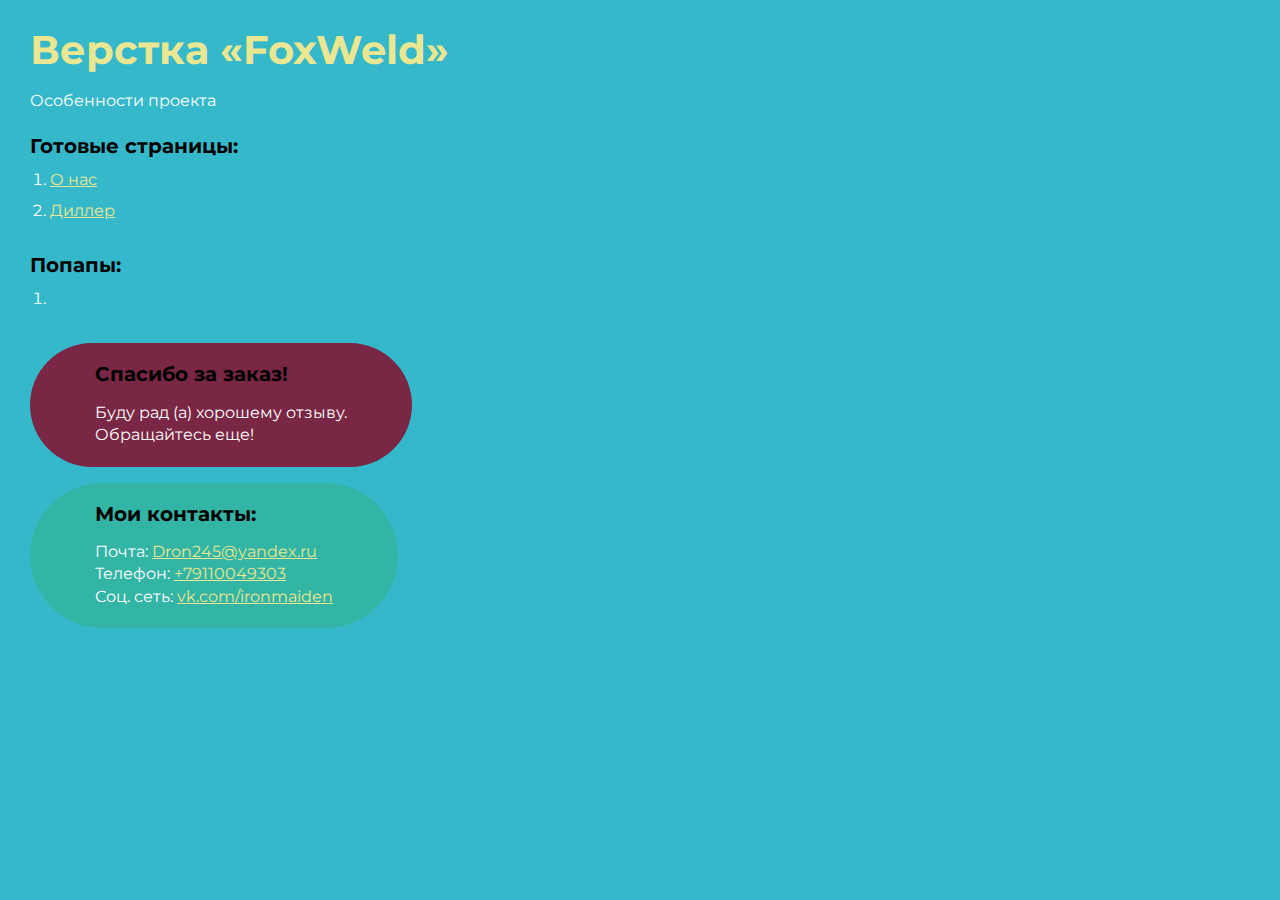
<file: index.html>
<!DOCTYPE html>
<html>

<head>
	<meta charset="UTF-8">
	<meta name="viewport" content="width=device-width, initial-scale=1.0">
	<title>Верстка «FoxWeld»</title>
</head>

<body>
	<div class="rootpage">
		<h1>Верстка «FoxWeld»</h1>
		<div class="rootpage__info">
			Особенности проекта
		</div>
		<h2>Готовые страницы:</h2>
		<ol class="rootpage__list">
			<li><a target="_blank" href="o_nas.html">О нас</a></li>
			<li><a target="_blank" href="diller.html">Диллер</a></li>
		</ol>
		<h2>Попапы:</h2>
		<ol class="rootpage__list">
			<li><a target="_blank" href="home.html#"></a></li>
		</ol>
		<div class="rootpage__tnx">
			<h2>Спасибо за заказ!</h2>
			<p>Буду рад (а) хорошему отзыву.</p>
			<p>Обращайтесь еще!</p>
		</div>
		<div class="rootpage__contacts">
			<h2>Мои контакты:</h2>
			<p>Почта: <a href="mailto:email@gmail.com">Dron245@yandex.ru</a></p>
			<p>Телефон: <a href="tel:8800800800">+79110049303</a></p>
			<p>Соц. сеть: <a href="vk.com/ironmaiden">vk.com/ironmaiden</a></p>
		</div>
	</div>
</body>
<style>
	@charset "UTF-8";
	@import url("https://fonts.googleapis.com/css?family=Montserrat:regular,700&display=swap");

	*,
	*::before,
	*::after {
		padding: 0px;
		margin: 0px;
		border: 0px;
		box-sizing: border-box;
	}

	html,
	body {
		height: 100%;
		margin: 0;
		padding: 0;
		min-width: 320px;
		width: 100%;
		color: #fff;
		background-color: #35b9ca;
	}

	body {
		font-family: Montserrat;
		font-size: 100%;
		line-height: 1;
		font-size: 1rem;
	}

	a {
		text-decoration: underline;
		color: #ebe691
	}

	a:visited {
		text-decoration: underline;
		color: #636363;
	}

	a:hover {
		text-decoration: none;
	}

	ul li {
		list-style: none;
	}

	img {
		vertical-align: top;
	}

	.wrapper {
		width: 100%;
		min-height: 100%;
		overflow: hidden;
	}

	.rootpage {
		padding: 30px;
		display: flex;
		flex-direction: column;
		align-items: flex-start;
	}

	@media (max-width: 767px) {
		.rootpage {
			padding: 30px 15px;
		}
	}

	h1 {
		color: #ebe691;
		font-size: 2.5rem;
		margin: 0px 0px 1.25rem 0px;
	}

	@media (max-width: 767px) {
		h1 {
			font-size: 1.85rem;
			margin: 0px 0px 1.25rem 0px;
		}
	}

	h2 {
		color: #000000;
		font-size: 1.25rem;
		margin: 0px 0px 1rem 0px;
	}

	@media (max-width: 767px) {
		h2 {
			font-size: 1.125rem;
			margin: 0px 0px 1rem 0px;
		}
	}

	.rootpage__info {
		line-height: 140%;
		margin: 0px 0px 1.5rem 0px;
	}

	.rootpage__list {
		margin: 0px 0px 2.25rem 1.25rem;
	}

	.rootpage__list li:not(:last-child) {
		margin: 0px 0px 15px 0px;
	}

	.rootpage__contacts,
	.rootpage__tnx {
		border-radius: 200px;
		padding: 20px 65px;
		line-height: 140%;
	}

	@media (max-width: 767px) {

		.rootpage__contacts,
		.rootpage__tnx {
			border-radius: 40px;
			padding: 20px;
		}
	}

	.rootpage__contacts {
		background: #32b5a4;

	}

	.rootpage__contacts a {
		color: #ebe691;
	}

	.rootpage__tnx {
		background: #792744;
		margin: 0px 0px 1rem 0px;
	}
</style>

</html>
</file>
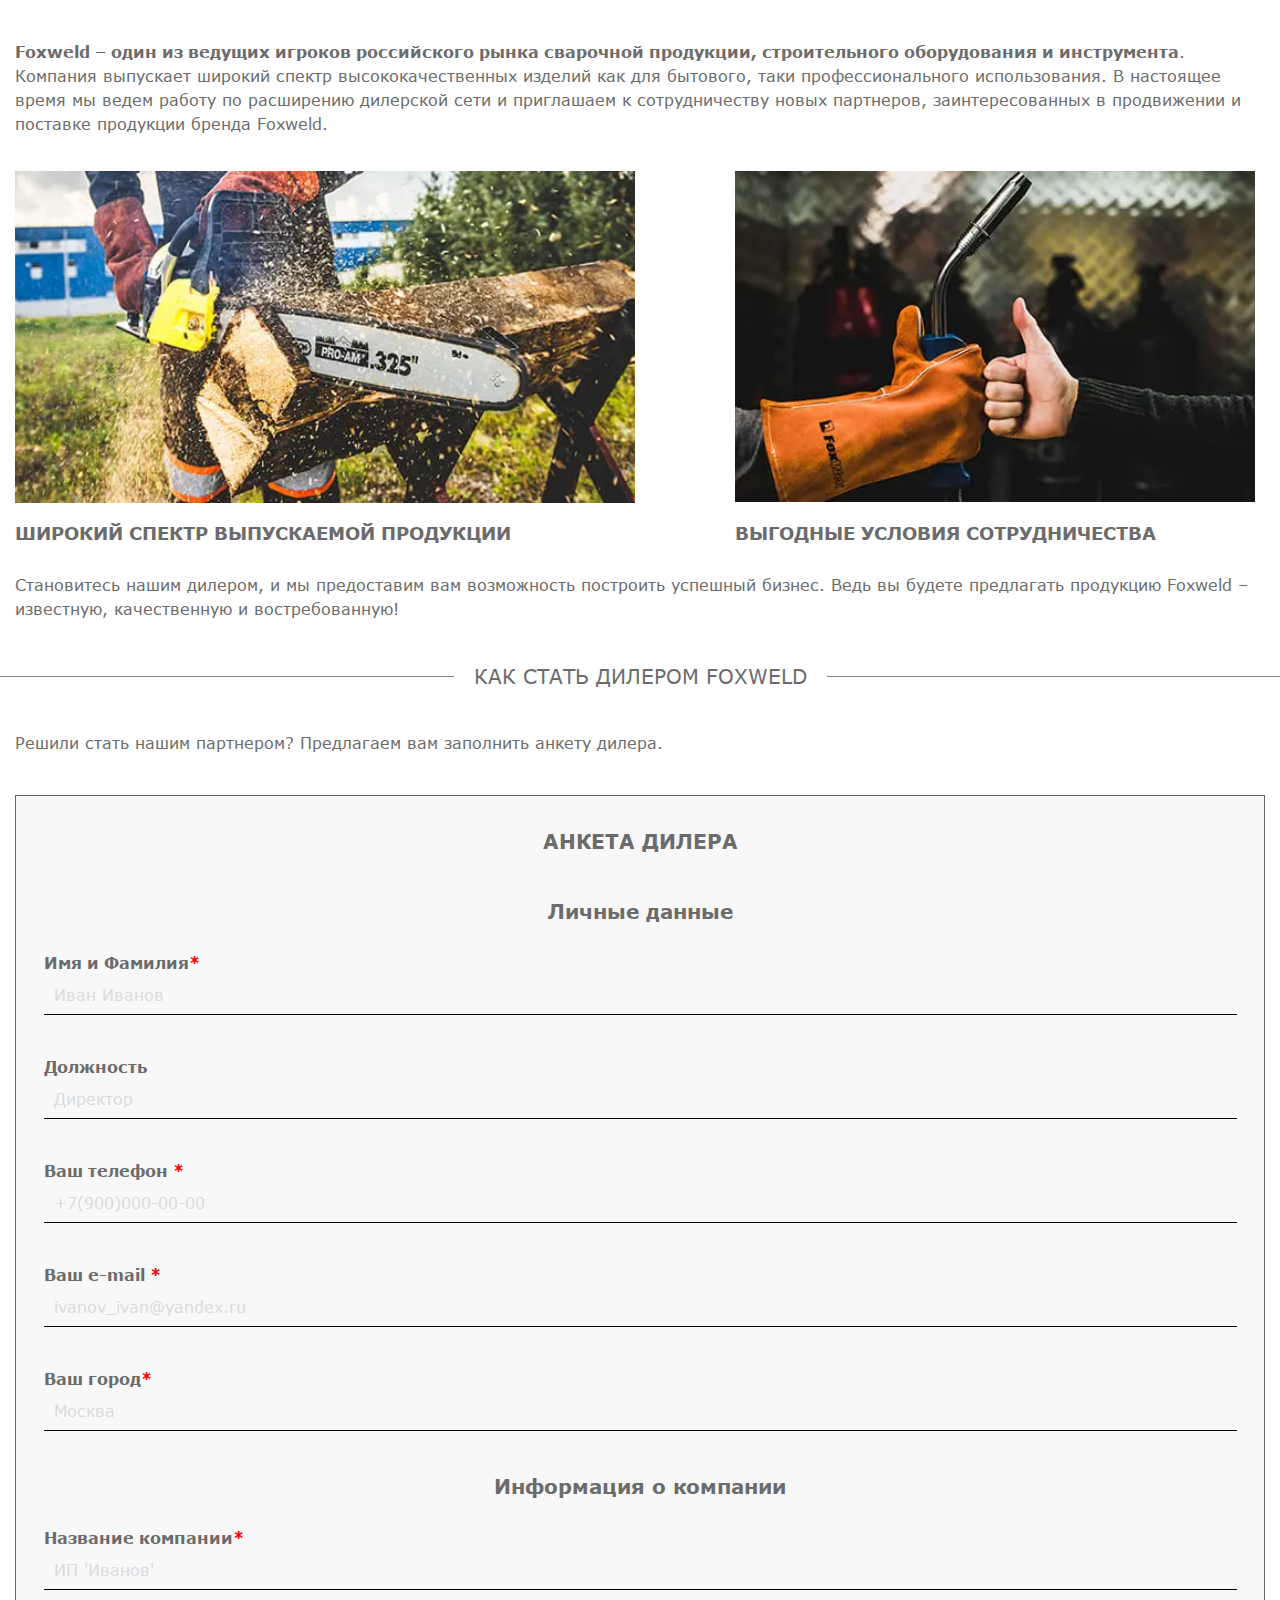
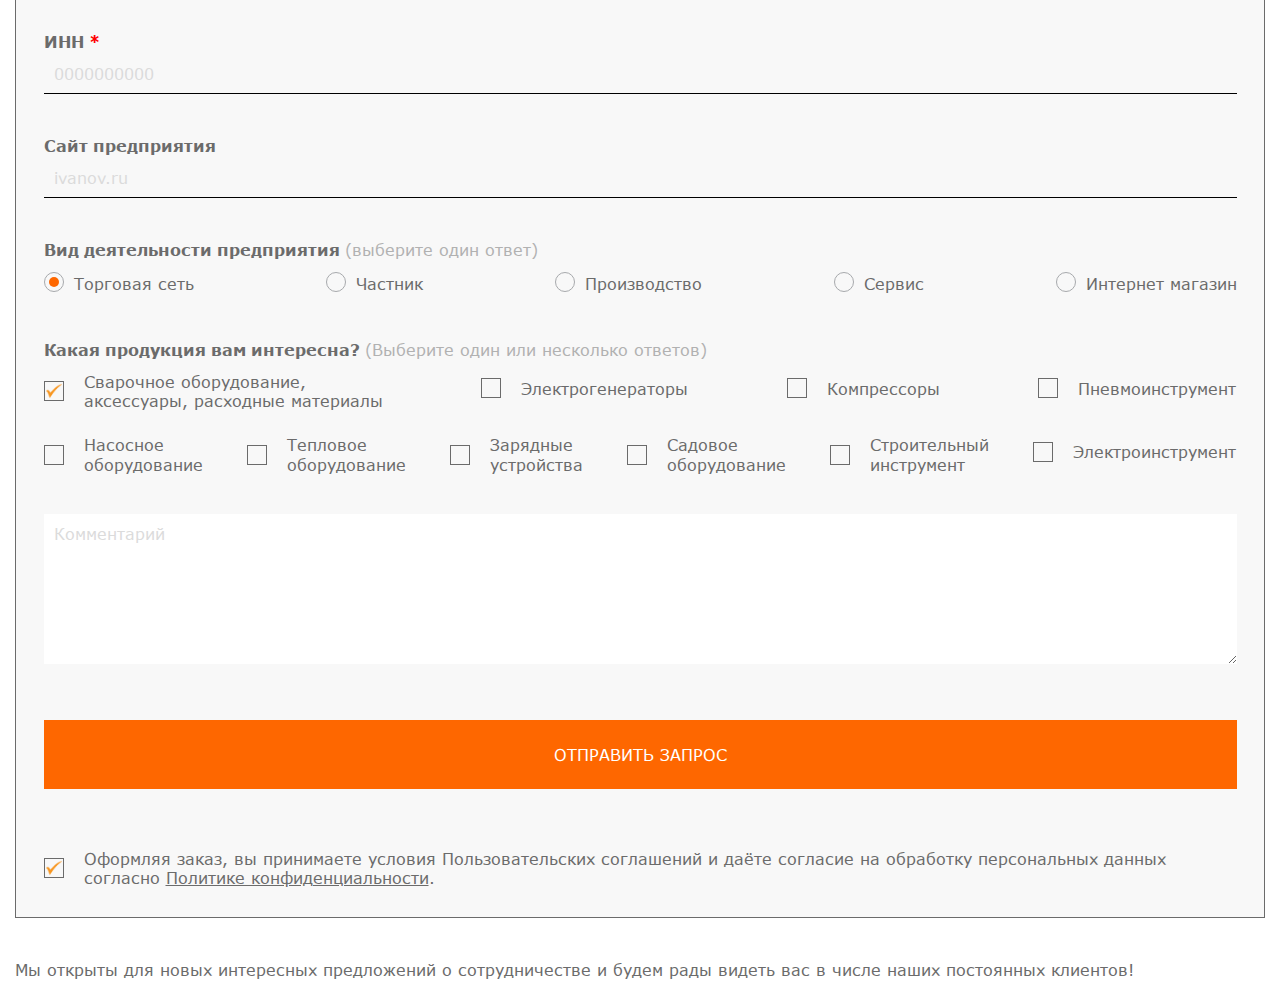
<file: diller.html>
<!DOCTYPE html>
<html lang="ru" class="diler">

<head>
	<title>Станьте диллером</title>
	<meta charset="UTF-8">
	<meta name="format-detection" content="telephone=no">
	<!-- <style>body{opacity: 0;}</style> -->
	<link rel="stylesheet" href="css/style.min.css?_v=20230623230433">
	<!-- <link rel="shortcut icon" href="favicon.ico"> -->
	<!-- <meta name="robots" content="noindex, nofollow"> -->
	<meta name="viewport" content="width=device-width, initial-scale=1.0">
</head>

<body>
	<div class="wrapper">

		<main class="page">
			<section class="page__advantages advantages">
				<div class="advantages__container">
					<p><span>Foxweld – один из ведущих игроков российского рынка сварочной продукции, строительного оборудования и инструмента</span>. <br> Компания выпускает широкий спектр высококачественных изделий как для бытового, таки профессионального использования. В настоящее время мы ведем работу по расширению дилерской сети и приглашаем к сотрудничеству новых партнеров, заинтересованных в продвижении и поставке продукции бренда Foxweld. </p>
					<div class="advanages__body">
						<div class="advanages__item item-advantages">
							<div class="item-advantages__img -ibg">
								<picture><source srcset="img/diller/shirokii_spectr.webp" type="image/webp"><img src="img/diller/shirokii_spectr.jpg" alt="Широкий спектр выпускаемой продукции"></picture>
							</div>
							<span class="item-advantages__title">Широкий спектр выпускаемой продукции</span>
							<div class="item-advantages__scroll">
								<p class="item-advantages__subtitle">Мы предлагаем сотрудничество по следующим направлениям:</p>
								<ul class="item-advantages__list">
									<li class="item-advantages__punkt">оборудование, аксессуары, средства защиты, расходные материалы для электро- и газосварки;</li>
									<li class="item-advantages__punkt">электрогенераторы;</li>
									<li class="item-advantages__punkt">компрессорное, насосное и тепловое оборудование;</li>
									<li class="item-advantages__punkt">строительная техника;</li>
									<li class="item-advantages__punkt">зарядные устройства;</li>
									<li class="item-advantages__punkt">электро- и пневмоинструмент;</li>
								</ul>
							</div>
						</div>
						<div class="advanages__item item-advantages">
							<div class="item-advantages__img -ibg">
								<picture><source srcset="img/diller/vblgodno.webp" type="image/webp"><img src="img/diller/vblgodno.jpg" alt="Выгодные условия сотрудничества"></picture>
							</div>
							<span class="item-advantages__title">Выгодные условия сотрудничества</span>
							<div class="item-advantages__scroll">
								<span class="item-advantages__subtitle">Нашим партнерам мы обеспечим:</span>
								<ul class="item-advantages__list">
									<li class="item-advantages__punkt">специальные цены на продукцию;</li>
									<li class="item-advantages__punkt">оперативную доставку товаров;</li>
									<li class="item-advantages__punkt">информационную и техническую поддержку;</li>
									<li class="item-advantages__punkt">разностороннюю маркетинговую поддержку;</li>
									<li class="item-advantages__punkt">обучение по продукции;</li>
									<li class="item-advantages__punkt">размещение информации о дилере на сайте Foxweld. </li>
								</ul>
							</div>
						</div>
					</div>
					<p>Становитесь нашим дилером, и мы предоставим вам возможность построить успешный бизнес. Ведь вы будете предлагать продукцию Foxweld – известную, качественную и востребованную!</p>
				</div>
			</section>
			<section class="page__diller-form diller-form">
				<h4 class="diller-form__title title"><span>Как стать <br>дилером Foxweld</span></h4>
				<div class="diller-form__container">
					<p>Решили стать нашим партнером? Предлагаем вам заполнить анкету дилера. </p>
					<form data-ajax data-popup-message="#form-message" action="#" class="diller-form__form form-diller" method="get">
						<div class="form-diller__body">
							<span class="form-diller__firsttitle">АНКЕТА ДИЛЕРА</span>
							<fieldset>
								<div class="form-diller__group-title">Личные данные</div>
								<div class="form-diller__item">
									<label class="form-diller__title">Имя и Фамилия<span>*</span></label>
									<input data-required autocomplete="off" type="text" name="name" data-error="Введите имя и фамилию" placeholder="Иван Иванов" class="form-diller__input input">
								</div>
								<div class="form-diller__item">
									<label class="form-diller__title">Должность</label>
									<input autocomplete="off" type="text" name="dozhnost" data-error="Введите должность" placeholder="Директор" class="form-diller__input input">
								</div>
								<div class="form-diller__item">
									<label class="form-diller__title">Ваш телефон <span>*</span></label>
									<input data-required autocomplete="off" type="tel" name="phone" data-error="Введите телефон" placeholder="+7(900)000-00-00" class="form-diller__input input tel">
								</div>
								<div class="form-diller__item">
									<label class="form-diller__title">Ваш e-mail <span>*</span></label>
									<input data-required="email" autocomplete="off" type="email" name="email" data-error="Введите e-mail" placeholder="ivanov_ivan@yandex.ru" class="form-diller__input input">
								</div>
								<div class="form-diller__item">
									<label class="form-diller__title">Ваш город<span>*</span></label>
									<input data-required autocomplete="off" type="text" name="companyname" data-error="Введите ваш город" placeholder="Москва" class="form-diller__input input">
								</div>
								<div class="form-diller__group-title">Информация о компании</div>
								<div class="form-diller__item">
									<label class="form-diller__title">Название компании<span>*</span></label>
									<input data-required autocomplete="off" type="text" name="companyname" data-error="Введите название предприятия" placeholder="ИП 'Иванов'" class="form-diller__input input">
								</div>
								<div class="form-diller__item">
									<label class="form-diller__title">ИНН <span>*</span></label>
									<input data-required autocomplete="off" type="text" name="inn" data-error="Введите ИНН" placeholder="0000000000" class="form-diller__input input inn" pattern="[0-9]{10,12}" title="введите 10 чисел, если физ. лицо или 12, если юр. лицо">
								</div>
								<div class="form-diller__item">
									<label class="form-diller__title">Сайт предприятия</label>
									<input autocomplete="off" type="text" name="website" placeholder="ivanov.ru" class="form-diller__input input">
								</div>
							</fieldset>
							<fieldset>
								<legend class="form-diller__title">Вид деятельности предприятия <br><span class="otvet">(выберите один ответ)</span></legend>
								<div class="form-diller__options options">
									<div class="options__item">
										<input hidden id="o_1" class="options__input" type="radio" value="0" name="option" checked>
										<label for="o_1" class="options__label"><span class="options__text">Торговая сеть</span></label>
									</div>
									<div class="options__item">
										<input hidden id="o_2" class="options__input" type="radio" value="1" name="option">
										<label for="o_2" class="options__label"><span class="options__text">Частник</span></label>
									</div>
									<div class="options__item">
										<input hidden id="o_3" class="options__input" type="radio" value="2" name="option">
										<label for="o_3" class="options__label"><span class="options__text">Производство</span></label>
									</div>
									<div class="options__item">
										<input hidden id="o_4" class="options__input" type="radio" value="3" name="option">
										<label for="o_4" class="options__label"><span class="options__text">Сервис</span></label>
									</div>
									<div class="options__item">
										<input hidden id="o_5" class="options__input" type="radio" value="4" name="option">
										<label for="o_5" class="options__label"><span class="options__text">Интернет магазин</span></label>
									</div>
								</div>
							</fieldset>
							<fieldset>
								<legend class="form-diller__title">Какая продукция вам интересна?<br> <span class="otvet">(Выберите один или несколько ответов)</span></legend>
								<div class="form-diller__check">
									<div class="form-diller__group">
										<div class="checkbox">
											<input id="c_1" data-error="Ошибка" class="checkbox__input" type="checkbox" value="1" name="interest[]" checked>
											<label for="c_1" class="checkbox__label">
												<div class="checkbox__body"></div><span class="checkbox__text">Сварочное оборудование,<br> аксессуары, расходные материалы</span>
											</label>
										</div>
										<div class="checkbox">
											<input id="c_2" data-error="Ошибка" class="checkbox__input" type="checkbox" value="2" name="interest[]">
											<label for="c_2" class="checkbox__label">
												<div class="checkbox__body"></div><span class="checkbox__text">Электрогенераторы</span>
											</label>
										</div>
										<div class="checkbox">
											<input id="c_3" data-error="Ошибка" class="checkbox__input" type="checkbox" value="3" name="interest[]">
											<label for="c_3" class="checkbox__label">
												<div class="checkbox__body"></div><span class="checkbox__text">Компрессоры</span>
											</label>
										</div>
										<div class="checkbox">
											<input id="c_4" data-error="Ошибка" class="checkbox__input" type="checkbox" value="4" name="interest[]">
											<label for="c_4" class="checkbox__label">
												<div class="checkbox__body"></div><span class="checkbox__text">Пневмоинструмент</span>
											</label>
										</div>
									</div>
									<div class="form-diller__group">
										<div class="checkbox">
											<input id="c_5" data-error="Ошибка" class="checkbox__input" type="checkbox" value="5" name="interest[]">
											<label for="c_5" class="checkbox__label">
												<div class="checkbox__body"></div><span class="checkbox__text">Насосное<br> оборудование</span>
											</label>
										</div>
										<div class="checkbox">
											<input id="c_6" data-error="Ошибка" class="checkbox__input" type="checkbox" value="6" name="interest[]">
											<label for="c_6" class="checkbox__label">
												<div class="checkbox__body"></div><span class="checkbox__text">Тепловое<br> оборудование</span>
											</label>
										</div>
										<div class="checkbox">
											<input id="c_7" data-error="Ошибка" class="checkbox__input" type="checkbox" value="7" name="interest[]">
											<label for="c_7" class="checkbox__label">
												<div class="checkbox__body"></div><span class="checkbox__text">Зарядные<br> устройства</span>
											</label>
										</div>
										<div class="checkbox">
											<input id="c_8" data-error="Ошибка" class="checkbox__input" type="checkbox" value="8" name="interest[]">
											<label for="c_8" class="checkbox__label">
												<div class="checkbox__body"></div><span class="checkbox__text">Садовое<br> оборудование</span>
											</label>
										</div>
										<div class="checkbox">
											<input id="c_9" data-error="Ошибка" class="checkbox__input" type="checkbox" value="9" name="interest[]">
											<label for="c_9" class="checkbox__label">
												<div class="checkbox__body"></div><span class="checkbox__text">Строительный<br> инструмент</span>
											</label>
										</div>
										<div class="checkbox">
											<input id="c_10" data-error="Ошибка" class="checkbox__input" type="checkbox" value="10" name="interest[]">
											<label for="c_10" class="checkbox__label">
												<div class="checkbox__body"></div><span class="checkbox__text">Электроинструмент</span>
											</label>
										</div>
									</div>
								</div>
							</fieldset>
							<fieldset>
								<textarea class="form-diller__comment" autocomplete="off" name="form[]" placeholder="Комментарий" data-error="Ошибка" class="input"></textarea>
							</fieldset>
							<button type="submit" class="form-diller__button button">Отправить запрос</button>
							<div class="checkbox">
								<input checked data-required id="c_11" data-error="прочтите и согласитесь с обработкой персональных данных" class="checkbox__input" type="checkbox" value="11" name="agreement">
								<label for="c_11" class="checkbox__label">
									<div class="checkbox__body"></div><span class="checkbox__text">Оформляя заказ, вы принимаете условия Пользовательских соглашений и даёте согласие на обработку персональных данных согласно <a href="https://foxweld.ru/company/policy/">Политике конфиденциальности</a>.</span>
								</label>
							</div>
						</div>
					</form>
					<p>
						Мы открыты для новых интересных предложений о сотрудничестве и будем рады видеть вас в числе наших постоянных клиентов!
					</p>
				</div>
			</section>
		</main>
	</div>
	<div id="popup01" aria-hidden="true" class="popup">
		<div class="popup__wrapper">
			<div class="popup__content">
				<button data-close type="button" class="close"></button>
				<div class="popup__text -ibg">
					<picture><source srcset="img/thanks/Благодарственное_письмо_1.webp" type="image/webp"><img src="img/thanks/Благодарственное_письмо_1.jpg" alt=""></picture>
				</div>
			</div>
		</div>
	</div>

	<div id="popup02" aria-hidden="true" class="popup">
		<div class="popup__wrapper">
			<div class="popup__content">
				<button data-close type="button" class="close"></button>
				<div class="popup__text -ibg">
					<picture><source srcset="img/thanks/Благодарственное_письмо_2.webp" type="image/webp"><img src="img/thanks/Благодарственное_письмо_2.jpg" alt=""></picture>
				</div>
			</div>
		</div>
	</div>

	<div id="popup03" aria-hidden="true" class="popup">
		<div class="popup__wrapper">
			<div class="popup__content">
				<button data-close type="button" class="close"></button>
				<div class="popup__text -ibg">
					<picture><source srcset="img/thanks/Благодарственное_письмо_3.webp" type="image/webp"><img src="img/thanks/Благодарственное_письмо_3.jpg" alt=""></picture>
				</div>
			</div>
		</div>
	</div>

	<div id="form-message" aria-hidden="true" class="popup">
		<div class="popup__wrapper">
			<div class="popup__content">
				<button data-close type="button" class="close"></button>
				<span>ФОРМА ОТПРАВЛЕНА</span>
			</div>
		</div>
	</div>
	<script src="js/app.min.js?_v=20230623230433"></script>
</body>

</html>
</file>
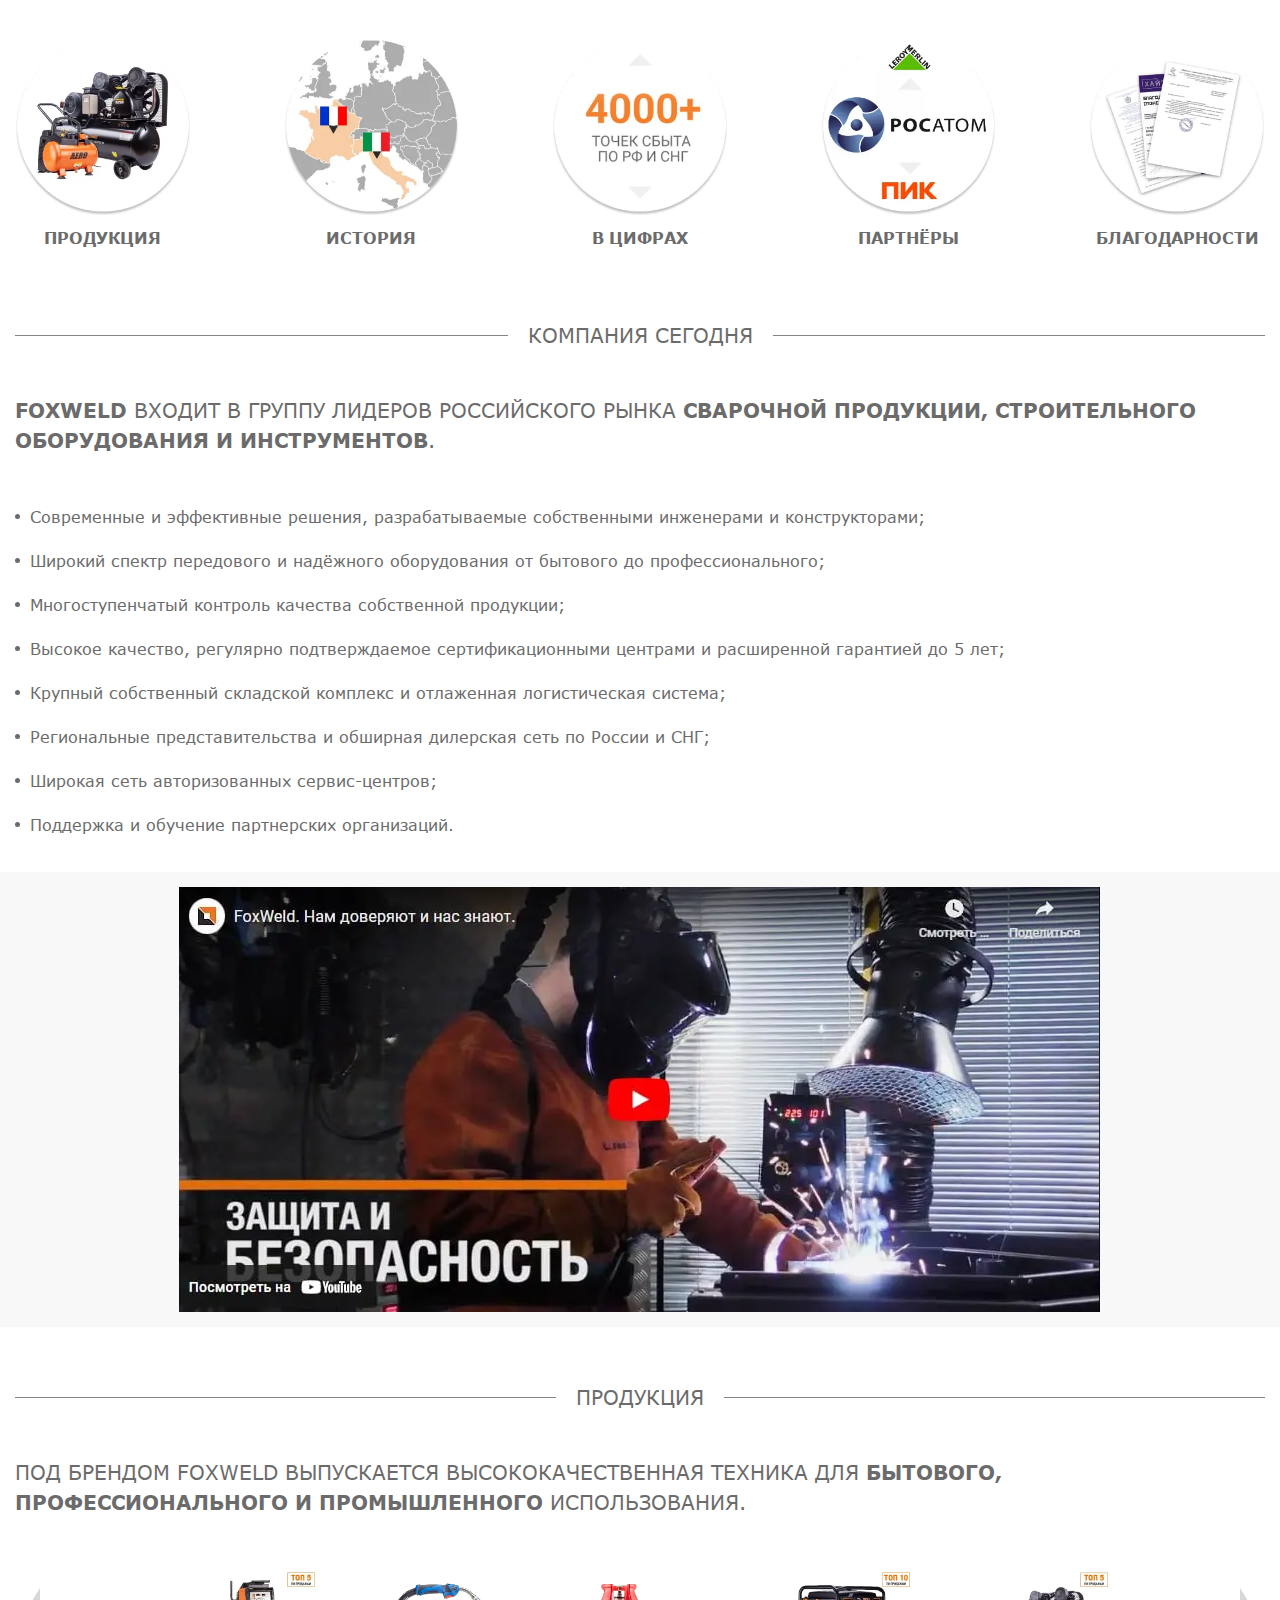
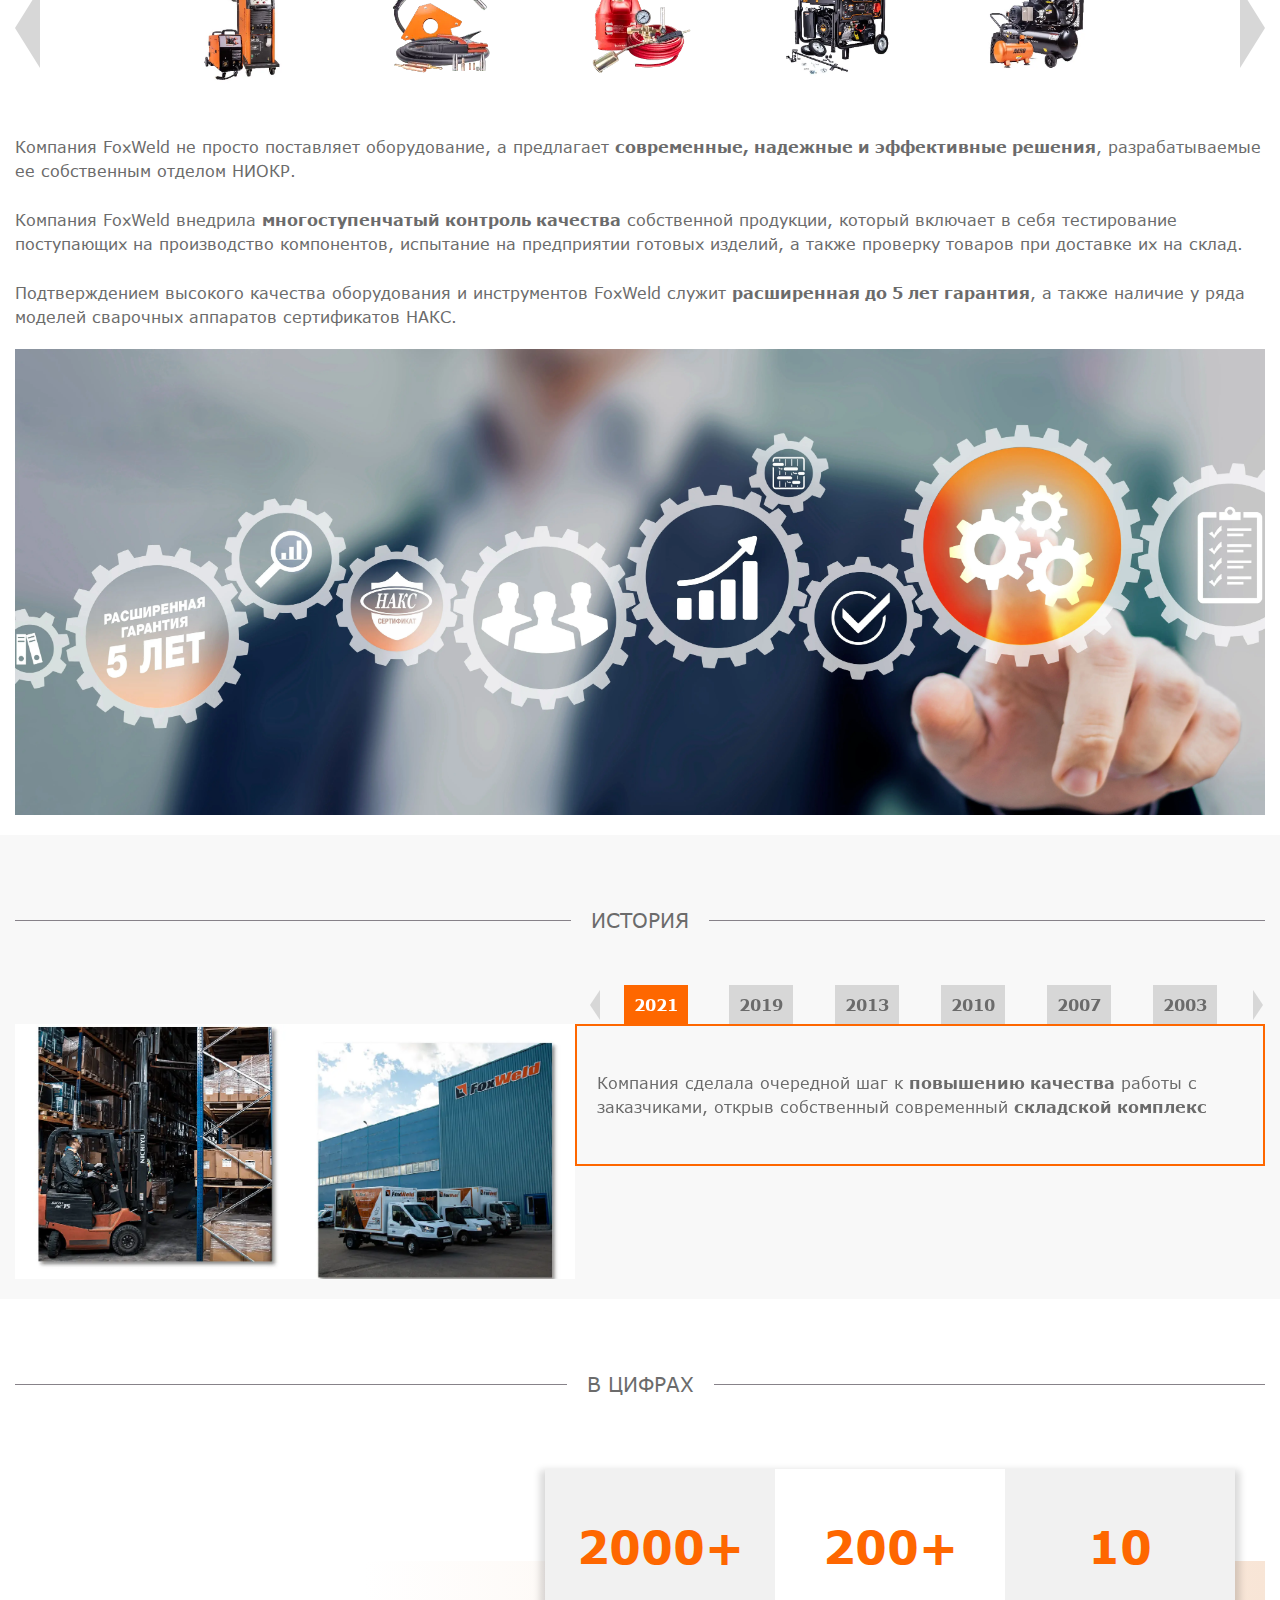
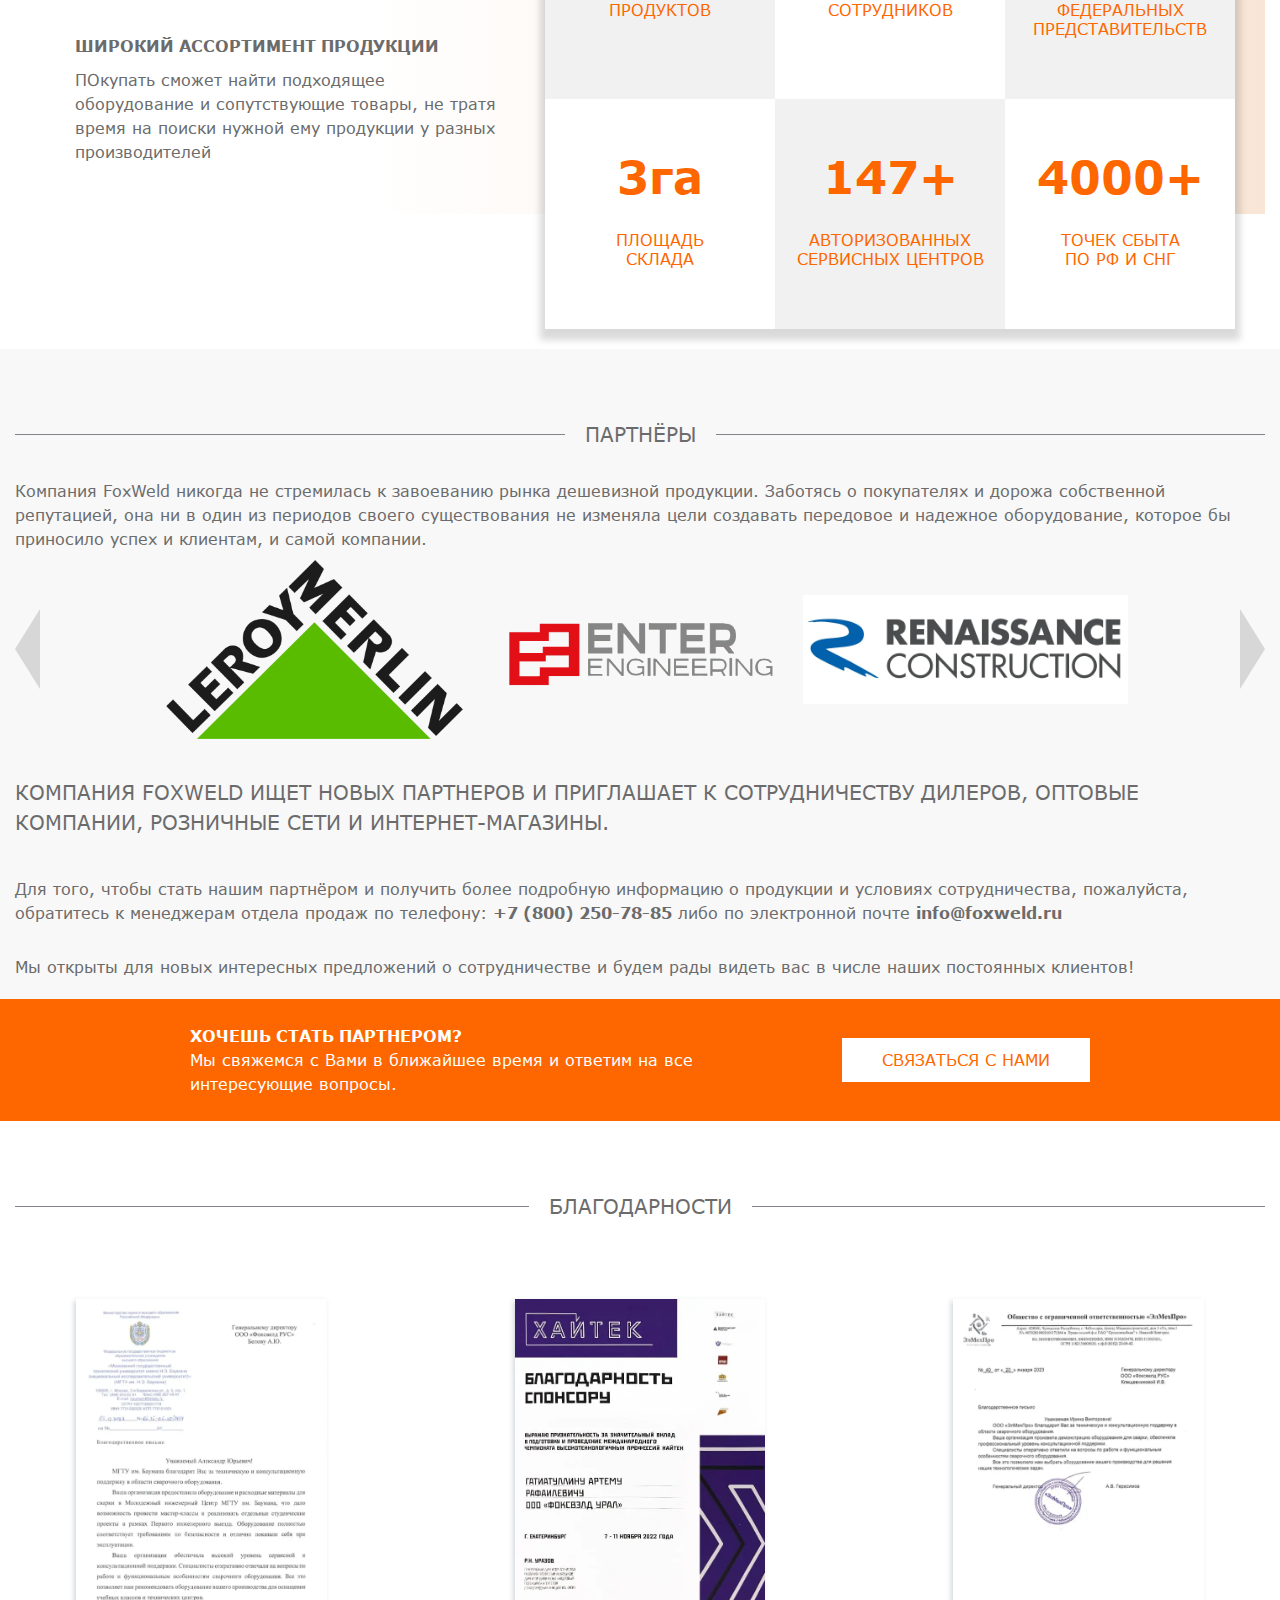
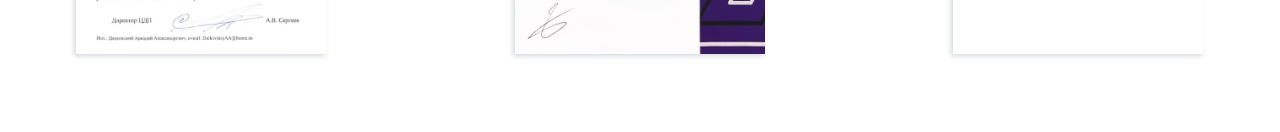
<file: o_nas.html>
<!DOCTYPE html>
<html lang="ru" class="o_nas">

<head>
	<title>О нас</title>
	<meta charset="UTF-8">
	<meta name="format-detection" content="telephone=no">
	<!-- <style>body{opacity: 0;}</style> -->
	<link rel="stylesheet" href="css/style.min.css?_v=20230623230433">
	<!-- <link rel="shortcut icon" href="favicon.ico"> -->
	<!-- <meta name="robots" content="noindex, nofollow"> -->
	<meta name="viewport" content="width=device-width, initial-scale=1.0">
</head>

<body>
	<div class="wrapper">

		<main class="page">

			<section class="page__navigation navigation">
				<div class="navigation__container">
					<div class="navigation__wrapper">
						<a href="#" data-goto=".production" class="navigation__link ">
							<div class="navigation__img -ibg">
								<picture><source srcset="img/navigation/Produkcia.webp" type="image/webp"><img src="img/navigation/Produkcia.png" alt="Продукция"></picture>
							</div>
							<span>продукция</span>
						</a>
						<a href="#" data-goto=".history" class="navigation__link ">
							<div class="navigation__img -ibg">
								<picture><source srcset="img/navigation/istoria.webp" type="image/webp"><img src="img/navigation/istoria.png" alt="История"></picture>
							</div>
							<span>История</span>
						</a>
						<a href="#" data-goto=".numbers" class="navigation__link ">
							<div class="navigation__img -ibg">
								<picture><source srcset="img/navigation/V_cifrah.webp" type="image/webp"><img src="img/navigation/V_cifrah.png" alt="В цифрах"></picture>
							</div>
							<span>В цифрах</span>
						</a>
						<a href="#" data-goto=".partners" class="navigation__link ">
							<div class="navigation__img -ibg">
								<picture><source srcset="img/navigation/Partnerbl.webp" type="image/webp"><img src="img/navigation/Partnerbl.png" alt="Партнёры"></picture>
							</div>
							<span>Партнёры</span>
						</a>
						<a href="#" data-goto=".thanks" class="navigation__link ">
							<div class="navigation__img -ibg">
								<picture><source srcset="img/navigation/Blagodarnosti.webp" type="image/webp"><img src="img/navigation/Blagodarnosti.png" alt="Благодарности"></picture>
							</div>
							<span>Благодарности</span>
						</a>
					</div>
				</div>
			</section>
			<section class="page__company company">
				<div class="company__container">
					<h4 class="company__title title"><span>Компания сегодня</span></h4>
					<p class="company__text text"><span>FoxWeld</span> входит в группу лидеров российского рынка <span>сварочной продукции, строительного оборудования и инструментов</span>.</p>
					<ul class="company__list">
						<li class="company__item">Современные и эффективные решения, разрабатываемые собственными инженерами и конструкторами;</li>
						<li class="company__item">Широкий спектр передового и надёжного оборудования от бытового до профессионального;</li>
						<li class="company__item">Многоступенчатый контроль качества собственной продукции;</li>
						<li class="company__item">Высокое качество, регулярно подтверждаемое сертификационными центрами и расширенной гарантией до 5 лет;</li>
						<li class="company__item">Крупный собственный складской комплекс и отлаженная логистическая система;</li>
						<li class="company__item">Региональные представительства и обширная дилерская сеть по России и СНГ;</li>
						<li class="company__item">Широкая сеть авторизованных сервис-центров;</li>
						<li class="company__item">Поддержка и обучение партнерских организаций.</li>
					</ul>
					<div class="company__wrapper">
						<a href="https://youtu.be/oDHpupTjo-k" target="blank" class="company__img">

							<picture><source srcset="img/company/preview.webp" type="image/webp"><img src="img/company/preview.jpeg" alt="видео"></picture>

						</a>
					</div>
				</div>
			</section>
			<section id="production" class="page__production production">
				<div class="production__container">
					<h4 class="production__title title"><span>Продукция</span></h4>
					<p class="production__text text">Под брендом FoxWeld выпускается высококачественная техника для <span>бытового, профессионального и промышленного</span> использования.</p>
					<div class="production__wrapper">
						<div class="production__slider">
							<div class="production__swiper">
								<a href="https://foxweld.ru/products/elektrosvarka/" target="blank" class="production__slide -ibg">
									<picture><source srcset="img/production/01_топ_5_сварка.webp" type="image/webp"><img src="img/production/01_топ_5_сварка.jpg" alt="Сварка"></picture>
								</a>
								<a href="https://foxweld.ru/products/aksessuary-dlya-elektrosvarki/" target="blank" class="production__slide -ibg">
									<picture><source srcset="img/production/02_Аксессуары_для_электросварки.webp" type="image/webp"><img src="img/production/02_Аксессуары_для_электросварки.png" alt="Аксессуары для электросварки"></picture>
								</a>
								<a href="https://foxweld.ru/products/gazosvarka/" target="blank" class="production__slide -ibg">
									<picture><source srcset="img/production/03_Газосварка.webp" type="image/webp"><img src="img/production/03_Газосварка.png" alt="Газосварка"></picture>
								</a>
								<a href="https://foxweld.ru/products/elektrogeneratory/" target="blank" class="production__slide -ibg">
									<picture><source srcset="img/production/04_топ_10_генераторы.webp" type="image/webp"><img src="img/production/04_топ_10_генераторы.jpg" alt="Генераторы"></picture>
								</a>
								<a href="https://foxweld.ru/products/kompressory/" target="blank" class="production__slide -ibg">
									<picture><source srcset="img/production/05_топ_5_компрессоры.webp" type="image/webp"><img src="img/production/05_топ_5_компрессоры.jpg" alt="Компрессоры"></picture>
								</a>
								<a href="https://foxweld.ru/products/pnevmoinstrument-i-aksessuary/" target="blank" class="production__slide -ibg">
									<picture><source srcset="img/production/06_Пневмоинструмент.webp" type="image/webp"><img src="img/production/06_Пневмоинструмент.png" alt="Пневмоинструмент"></picture>
								</a>
								<a href="https://foxweld.ru/products/sredstva_zashchity_odezhda/" target="blank" class="production__slide -ibg">
									<picture><source srcset="img/production/07_топ_3_маски.webp" type="image/webp"><img src="img/production/07_топ_3_маски.jpg" alt="Маски"></picture>
								</a>
								<a href="https://foxweld.ru/products/raskhodnye-materialy/" target="blank" class="production__slide -ibg">
									<picture><source srcset="img/production/08_Расходные_материалы.webp" type="image/webp"><img src="img/production/08_Расходные_материалы.png" alt="Расходные материалы"></picture>
								</a>
								<a href="https://foxweld.ru/products/nasosnoe-oborudovanie/" target="blank" class="production__slide -ibg">
									<picture><source srcset="img/production/09_Насосное_оборудование.webp" type="image/webp"><img src="img/production/09_Насосное_оборудование.png" alt="Насосное оборудование"></picture>
								</a>
								<a href="https://foxweld.ru/products/teplovoe-oborudovanie/" target="blank" class="production__slide -ibg">
									<picture><source srcset="img/production/10_Тепловое_оборудование.webp" type="image/webp"><img src="img/production/10_Тепловое_оборудование.png" alt="Тепловое оборудование"></picture>
								</a>
								<a href="https://foxweld.ru/products/zaryadnye-ustroystva/" target="blank" class="production__slide -ibg">
									<picture><source srcset="img/production/11_Зарядные_устройства.webp" type="image/webp"><img src="img/production/11_Зарядные_устройства.png" alt="Зарядные устройства"></picture>
								</a>
								<a href="https://foxweld.ru/products/sadovoe-oborudovanie/" target="blank" class="production__slide -ibg">
									<picture><source srcset="img/production/12_Садовое_оборудование.webp" type="image/webp"><img src="img/production/12_Садовое_оборудование.png" alt="Садовое оборудование"></picture>
								</a>
								<a href="https://foxweld.ru/products/stroitelnyy-instrument/" target="blank" class="production__slide -ibg">
									<picture><source srcset="img/production/13_топ_10_строительное_оборудование.webp" type="image/webp"><img src="img/production/13_топ_10_строительное_оборудование.jpg" alt="Строительное оборудование"></picture>
								</a>
								<a href="https://foxweld.ru/products/elektroinstrument/" target="blank" class="production__slide -ibg">
									<picture><source srcset="img/production/14_Электроинструмент.webp" type="image/webp"><img src="img/production/14_Электроинструмент.png" alt="Электроинструмент"></picture>
								</a>
							</div>
						</div>
						<div class="production__navigation slider-arrows">
							<button type="button" class="slider-arrow production-arrow_prev slider-arrow_prev"></button>
							<button type="button" class="slider-arrow production-arrow_next slider-arrow_next"></button>
						</div>
					</div>
					<div class="production__article">
						<p>
							Компания FoxWeld не просто поставляет оборудование, а предлагает <span>современные, надежные и эффективные решения</span>, разрабатываемые ее собственным отделом НИОКР.
						</p>
						<p>
							Компания FoxWeld внедрила <span>многоступенчатый контроль качества</span> собственной продукции, который включает в себя тестирование поступающих на производство компонентов, испытание на предприятии готовых изделий, а также проверку товаров при доставке их на склад.
						</p>
						<p>
							Подтверждением высокого качества оборудования и инструментов FoxWeld служит <span>расширенная до 5 лет гарантия</span>, а также наличие у ряда моделей сварочных аппаратов сертификатов НАКС.
						</p>
					</div>
					<div class="production__img -ibg">
						<picture><source srcset="img/production/Продукция_(доб_картинка).webp" type="image/webp"><img src="img/production/Продукция_(доб_картинка).jpg" alt="Продукция"></picture>
					</div>
				</div>
			</section>
			<section id="history" class="page__history history">
				<div class="history__container">
					<h4 class="history__title title "><span class="title-bg">История</span></h4>
					<div class="history__body body-history">
						<div class="body-history__wrapper">
							<div class="body-history__slider-thumbs thumbs-history">
								<div class="thumbs-history__swiper">
									<div class="thumbs-history__slide">
										<button class="thumbs-history__btn" type="button">2021</button>
									</div>
									<div class="thumbs-history__slide">
										<button class="thumbs-history__btn" type="button">2019</button>
									</div>
									<div class="thumbs-history__slide">
										<button class="thumbs-history__btn" type="button">2013</button>
									</div>
									<div class="thumbs-history__slide">
										<button class="thumbs-history__btn" type="button">2010</button>
									</div>
									<div class="thumbs-history__slide">
										<button class="thumbs-history__btn" type="button">2007</button>
									</div>
									<div class="thumbs-history__slide">
										<button class="thumbs-history__btn" type="button">2003</button>
									</div>
									<div class="thumbs-history__slide">
										<button class="thumbs-history__btn" type="button">2001</button>
									</div>
									<div class="thumbs-history__slide">
										<button class="thumbs-history__btn" type="button">1998</button>
									</div>
								</div>
							</div>
							<div class="body-history__navigation body-history-arrows">
								<button type="button" class="body-history-arrow body-history-arrow_prev"></button>
								<button type="button" class="body-history-arrow body-history-arrow_next"></button>
							</div>
						</div>
						<div class="body-history__slider">
							<div class="body-history__swiper">
								<div class="body-history__slide">
									<div class="body-history__img -ibg ">
										<picture><source srcset="img/history/2021.webp" type="image/webp"><img src="img/history/2021.jpg" alt="2021"></picture>
									</div>
									<div class="body-history__content">
										<p>Компания сделала очередной шаг к <span>повышению качества</span> работы с заказчиками, открыв собственный современный <span>складской комплекс</span></p>
									</div>
								</div>
								<div class="body-history__slide">
									<div class="body-history__img -ibg ">
										<picture><source srcset="img/history/2019.webp" type="image/webp"><img src="img/history/2019.jpg" alt="2019"></picture>
									</div>
									<div class="body-history__content">
										<p>Стартовало производство сварочных аппаратов <span>премиальной серии Weco</span></p>
									</div>
								</div>
								<div class="body-history__slide">
									<div class="body-history__img -ibg">
										<picture><source srcset="img/history/2013.webp" type="image/webp"><img src="img/history/2013.jpg" alt="2013"></picture>
									</div>
									<div class="body-history__content">
										<p>Компания FoxWeld расширила ассортимент, дав старт развитию <span>направления по производству инструментов</span></p>
									</div>
								</div>
								<div class="body-history__slide">
									<div class="body-history__img -ibg">
										<picture><source srcset="img/history/2010.webp" type="image/webp"><img src="img/history/2010.jpg" alt="2010"></picture>
									</div>
									<div class="body-history__content">
										<p>Компанией FoxWeld активизирован процесс развития <span>филиальной сети</span></p>
									</div>
								</div>
								<div class="body-history__slide">
									<div class="body-history__img -ibg">
										<picture><source srcset="img/history/2007.webp" type="image/webp"><img src="img/history/2007.jpg" alt="2007"></picture>
									</div>
									<div class="body-history__content">
										<p>Компания открыла <span>производство в Италии</span> и положила начало сотрудничеству с федеральными торговыми сетями, заключив договор с DIY-ретейлером <span>«Леруа Мерлен»</span></p>
									</div>
								</div>
								<div class="body-history__slide">
									<div class="body-history__img -ibg">
										<picture><source srcset="img/history/2003.webp" type="image/webp"><img src="img/history/2003.jpg" alt="2003"></picture>
									</div>
									<div class="body-history__content">
										<p>FoxWeld стала одной из первых российских компаний, предложивших покупателям <span>сварочные аппараты инверторного типа</span></p>
									</div>
								</div>
								<div class="body-history__slide">
									<div class="body-history__img -ibg">
										<picture><source srcset="img/history/2001.webp" type="image/webp"><img src="img/history/2001.jpg" alt="2001"></picture>
									</div>
									<div class="body-history__content">
										<p>Организовано <span>собственное производство</span>, первой продукцией которого стал сварочный выпрямитель <span>ВД 306</span></p>
									</div>
								</div>
								<div class="body-history__slide">
									<div class="body-history__img -ibg ">
										<picture><source srcset="img/history/1998.webp" type="image/webp"><img src="img/history/1998.jpg" alt="1998"></picture>
									</div>
									<div class="body-history__content">
										<p>Компания FoxWeld <span>вышла на рынок</span> сварочного оборудования и начала развивать дилерскую сеть. Основатель и президент группы компаний <span>Белов А.Ю.</span></p>
									</div>
								</div>
							</div>
						</div>
					</div>
				</div>
			</section>
			<section id="numbers" class="page__numbers numbers">
				<div class="numbers__container">
					<h4 class="numbers__title title"><span>В цифрах</span></h4>
					<div class="numbers__body">
						<div data-tabs class="numbers__content content-number">
							<div data-tabs-body class="tabs__body content-number__wrapper">
								<div class="tabs__content content-number__item">
									<span class="content-number__subtitle">Широкий ассортимент продукции</span>
									<p class="content-number__text">ПОкупать сможет найти подходящее оборудование и сопутствующие товары, не тратя время на поиски нужной ему продукции у разных производителей</p>
								</div>
								<div class="content-number__item">
									<span class="content-number__subtitle">мощная команда профессионалов,</span>
									<p class="content-number__text">которая слаженными действиями оперативно и успешно справятся с любой задачей, поставленной заказчиком</p>
								</div>
								<div class="content-number__item">
									<span class="content-number__subtitle">10 региональных представительств и обширная сеть дилеров – </span>
									<p class="content-number__text">в какой бы точке России не находился клиент, он сможет быстро получить требуемое ему оборудование и необходимую поддержку;</p>
								</div>
								<div class="content-number__item">
									<span class="content-number__subtitle"><span>Крупный современный складской комплекс и отлаженная логистика</span> </span>
									<p class="content-number__text">Заказчик не столкнется с проблемой отсутствия нужной ему продукции, а отгрузка товара по его заказу будет осуществлена четко и максимально оперативно;</p>
								</div>
								<div class="content-number__item">
									<span class="content-number__subtitle">Широкая сеть авторизованных сервис-центров </span>
									<p class="content-number__text"><span>У клиентов из любого региона Российской Федерации не возникнет затруднений с техническим, гарантийным и постгарантийным обслуживанием оборудования FoxWeld;</p>
								</div>
								<div class="content-number__item">
									<span class="content-number__subtitle">Поддержка и обучение</span>
									<p class="content-number__text">У сотрудников партнерских организаций не будет сложностей с тем, чтобы разобраться в продукции, научиться грамотно консультировать клиентов и правильно подбирать требуемое заказчику оборудование: они могут проходить тренинги в учебном центре Foxweld, обучаться посредством уникальных онлайн-курсов и получать необходимые знания и техническую поддержку непосредственно на своем предприятии в ходе выездных обучающих мероприятий от компании FoxWeld.</p>
								</div>

							</div>
							<div data-tabs-titles class="tabs__navigation numbers__grid grid">
								<button type="submit" class="tabs__title grid__item _tab-active">
									<div class="grid__number"><span data-digits-counter>2000</span><span>+</span></div>
									<span class="grid__article">Продуктов</span>
								</button>
								<button type="submit" class="tabs__title grid__item">
									<div class="grid__number"><span data-digits-counter>200</span><span>+</span></div>
									<span class="grid__article">Сотрудников</span>
								</button>
								<button type="submit" class="tabs__title grid__item">
									<div class="grid__number"><span data-digits-counter>10</span></div>
									<span class="grid__article">федеральных представительств</span>
								</button>
								<button type="submit" class="tabs__title grid__item">
									<div class="grid__number"><span data-digits-counter>3</span><span>га</span></div>
									<span class="grid__article">площадь<br> склада</span>
								</button>
								<button type="submit" class="tabs__title grid__item">
									<div class="grid__number"><span data-digits-counter>147</span><span>+</span></div>
									<span class="grid__article">авторизованных сервисных центров</span>
								</button>
								<button type="submit" class="tabs__title grid__item">
									<div class="grid__number"><span data-digits-counter>4000</span><span>+</span></div>
									<span class="grid__article">точек сбыта<br> по РФ и СНГ</span>
								</button>
							</div>
						</div>
					</div>
				</div>
			</section>
			<section id="partners" class="page__partners partners">
				<div class="partners__container">
					<h4 class="partners__title title"><span class="title-bg">Партнёры</span></h4>
					<P>Компания FoxWeld никогда не стремилась к завоеванию рынка дешевизной продукции. Заботясь о покупателях и дорожа собственной репутацией, она ни в один из периодов своего существования не изменяла цели создавать передовое и надежное оборудование, которое бы приносило успех и клиентам, и самой компании.</P>
					<div class="partners__wrapper">
						<div class="partners__slider">
							<div class="partners__swiper">
								<div class="partners__slide -ibg">
									<picture><source srcset="img/partners/Leroy-Merlin-Logo.webp" type="image/webp"><img src="img/partners/Leroy-Merlin-Logo.png" alt="Леруа Мерлен"></picture>
								</div>
								<div class="partners__slide -ibg">
									<picture><source srcset="img/partners/enter.webp" type="image/webp"><img src="img/partners/enter.png" alt="Enter Engineering"></picture>
								</div>
								<div class="partners__slide -ibg">
									<picture><source srcset="img/partners/renaissance.webp" type="image/webp"><img src="img/partners/renaissance.png" alt="Ренисанс"></picture>
								</div>
								<div class="partners__slide -ibg">
									<picture><source srcset="img/partners/rostselmash.webp" type="image/webp"><img src="img/partners/rostselmash.png" alt="Ростсельмаш"></picture>
								</div>
								<div class="partners__slide -ibg">
									<picture><source srcset="img/partners/воронеж+.webp" type="image/webp"><img src="img/partners/воронеж+.jpg" alt="Воронеж+"></picture>
								</div>
								<div class="partners__slide -ibg">
									<picture><source srcset="img/partners/пик.webp" type="image/webp"><img src="img/partners/пик.jpeg" alt="Пик"></picture>
								</div>
								<div class="partners__slide -ibg">
									<picture><source srcset="img/partners/росатом.webp" type="image/webp"><img src="img/partners/росатом.jpg" alt="Росатом"></picture>
								</div>
								<div class="partners__slide -ibg">
									<picture><source srcset="img/partners/тайра.webp" type="image/webp"><img src="img/partners/тайра.png" alt="Тайра"></picture>
								</div>
								<div class="partners__slide -ibg">
									<picture><source srcset="img/partners/тверской_вагоно.webp" type="image/webp"><img src="img/partners/тверской_вагоно.jpg" alt="Тверской вагоностроительный завод"></picture>
								</div>
								<div class="partners__slide -ibg">
									<picture><source srcset="img/partners/увз.webp" type="image/webp"><img src="img/partners/увз.png" alt="УВЗ"></picture>
								</div>
							</div>
						</div>
						<div class="production__navigation partners__navigation slider-arrows">
							<button type="button" class="slider-arrow partners-arrow_prev slider-arrow_prev"></button>
							<button type="button" class="slider-arrow partners-arrow_next slider-arrow_next"></button>
						</div>
					</div>
					<p class="partners__text text">Компания Foxweld ищет новых партнеров и приглашает к сотрудничеству дилеров, оптовые компании, розничные сети и интернет-магазины.</p>
					<div class="production__article">
						<p>
							Для того, чтобы стать нашим партнёром и получить более подробную информацию о продукции и условиях сотрудничества, пожалуйста, обратитесь к менеджерам отдела продаж по телефону:<br> <span><a href="tel:+78002507885">+7 (800) 250-78-85</a></span> <br>либо по электронной почте <br><span><a href="mailto:info@foxweld.ru">info@foxweld.ru</a></span></p>
						<p>
							Мы открыты для новых интересных предложений о сотрудничестве и будем рады видеть вас в числе наших постоянных клиентов!
						</p>
					</div>
				</div>
			</section>
			<section class="page__contact contact">
				<div class="contact__body">
					<div class="contact__wrapper">
						<p class="contact__text"><span>ХОЧЕШЬ СТАТЬ ПАРТНЕРОМ?</span><br> Мы свяжемся с Вами в ближайшее время и ответим на все интересующие вопросы.</p>
						<div class="contact__btn">
							<a class="contact__link" href="tel:+78002507885">Связаться с нами</a>
						</div>
					</div>
				</div>
			</section>
			<section id="thanks" class="page__thanks thanks">
				<div class="thanks__container">
					<h4 class="thanks__title title"><span>Благодарности</span></h4>
					<div class="thanks__wrapper">
						<div class="thanks__slider">
							<div class="thanks__swiper">
								<a href="#" data-popup="#popup01" class="thanks__slide -ibg">
									<picture><source srcset="img/thanks/Благодарственное_письмо_1.webp" type="image/webp"><img src="img/thanks/Благодарственное_письмо_1.jpg" alt="Благодарственное письмо"></picture>
								</a>
								<a href="#" data-popup="#popup02" class="thanks__slide -ibg">
									<picture><source srcset="img/thanks/Благодарственное_письмо_2.webp" type="image/webp"><img src="img/thanks/Благодарственное_письмо_2.jpg" alt="Благодарственное письмо"></picture>
								</a>
								<a href="#" data-popup="#popup03" class="thanks__slide -ibg">
									<picture><source srcset="img/thanks/Благодарственное_письмо_3.webp" type="image/webp"><img src="img/thanks/Благодарственное_письмо_3.jpg" alt="Благодарственное письмо"></picture>
								</a>
							</div>
						</div>
						<div class="production__navigation thanks__navigation slider-arrows">
							<button type="button" class="slider-arrow thanks__prev slider-arrow_prev"></button>
							<button type="button" class="slider-arrow thanks__next slider-arrow_next"></button>
						</div>
					</div>
				</div>
			</section>
		</main>

	</div>
	<div id="popup01" aria-hidden="true" class="popup">
		<div class="popup__wrapper">
			<div class="popup__content">
				<button data-close type="button" class="close"></button>
				<div class="popup__text -ibg">
					<picture><source srcset="img/thanks/Благодарственное_письмо_1.webp" type="image/webp"><img src="img/thanks/Благодарственное_письмо_1.jpg" alt=""></picture>
				</div>
			</div>
		</div>
	</div>

	<div id="popup02" aria-hidden="true" class="popup">
		<div class="popup__wrapper">
			<div class="popup__content">
				<button data-close type="button" class="close"></button>
				<div class="popup__text -ibg">
					<picture><source srcset="img/thanks/Благодарственное_письмо_2.webp" type="image/webp"><img src="img/thanks/Благодарственное_письмо_2.jpg" alt=""></picture>
				</div>
			</div>
		</div>
	</div>

	<div id="popup03" aria-hidden="true" class="popup">
		<div class="popup__wrapper">
			<div class="popup__content">
				<button data-close type="button" class="close"></button>
				<div class="popup__text -ibg">
					<picture><source srcset="img/thanks/Благодарственное_письмо_3.webp" type="image/webp"><img src="img/thanks/Благодарственное_письмо_3.jpg" alt=""></picture>
				</div>
			</div>
		</div>
	</div>

	<div id="form-message" aria-hidden="true" class="popup">
		<div class="popup__wrapper">
			<div class="popup__content">
				<button data-close type="button" class="close"></button>
				<span>ФОРМА ОТПРАВЛЕНА</span>
			</div>
		</div>
	</div>
	<script src="js/app.min.js?_v=20230623230433"></script>
</body>

</html>
</file>
<file: css/style.min.css>
@charset "UTF-8";@font-face{font-family:Verdana;font-display:swap;src:url(../fonts/Verdana-Bold.woff2) format("woff2"),url(../fonts/Verdana-Bold.woff) format("woff");font-weight:700;font-style:normal}@font-face{font-family:Verdana;font-display:swap;src:url(../fonts/Verdana-BoldItalic.woff2) format("woff2"),url(../fonts/Verdana-BoldItalic.woff) format("woff");font-weight:400;font-style:normal}@font-face{font-family:Verdana;font-display:swap;src:url(../fonts/Verdana-Italic.woff2) format("woff2"),url(../fonts/Verdana-Italic.woff) format("woff");font-weight:400;font-style:normal}@font-face{font-family:Verdana;font-display:swap;src:url(../fonts/Verdana.woff2) format("woff2"),url(../fonts/Verdana.woff) format("woff");font-weight:400;font-style:normal}*{padding:0;margin:0;border:0}*,:after,:before{-webkit-box-sizing:border-box;box-sizing:border-box}body,html{height:100%;min-width:320px}body{color:#6b6b6b;line-height:1.5;font-family:verdana;font-size:1rem;-ms-text-size-adjust:100%;-moz-text-size-adjust:100%;-webkit-text-size-adjust:100%;-webkit-font-smoothing:antialiased;-moz-osx-font-smoothing:grayscale}button,input,textarea{font-family:verdana;font-size:inherit}button{cursor:pointer;color:inherit;background-color:inherit}a{color:inherit}a:link,a:visited{text-decoration:none}a:hover{text-decoration:none}ul li{list-style:none}img{vertical-align:top}h1,h2,h3,h4,h5,h6{font-weight:inherit;font-size:inherit}.lock body{overflow:hidden;-ms-touch-action:none;touch-action:none}.wrapper{min-height:100%;display:-webkit-box;display:-ms-flexbox;display:flex;-webkit-box-orient:vertical;-webkit-box-direction:normal;-ms-flex-direction:column;flex-direction:column;overflow:hidden}.wrapper>main{-webkit-box-flex:1;-ms-flex:1 1 auto;flex:1 1 auto}.wrapper>*{min-width:0}[class*=__container]{max-width:80rem;-webkit-box-sizing:content-box;box-sizing:content-box;margin:0 auto;padding:0 .9375rem}.form__error{color:red}input[type=email],input[type=tel],input[type=text],textarea{-webkit-appearance:none;-moz-appearance:none;appearance:none}.input{border-radius:0!important;background-color:#f8f8f8;width:100%;display:block;padding-bottom:5px;padding:10px 10px;border-bottom:1px solid #000}textarea.input{resize:none;padding:0 0}::-webkit-input-placeholder{color:#dbdbdb}::-moz-placeholder{color:#dbdbdb}:-moz-placeholder{color:#dbdbdb}:-ms-input-placeholder{color:#dbdbdb}.checkbox{position:relative}.checkbox__input{position:absolute;width:0;height:0;opacity:0}.checkbox__input:checked+.checkbox__label .checkbox__body::after{opacity:1}.checkbox__label{cursor:pointer;display:-webkit-inline-box;display:-ms-inline-flexbox;display:inline-flex;-webkit-box-align:center;-ms-flex-align:center;align-items:center;position:relative;gap:20px}.checkbox__body{position:relative;-ms-flex-item-align:center;-ms-grid-row-align:center;align-self:center;-webkit-box-flex:0;-ms-flex:0 0 20px;flex:0 0 20px;width:20px;height:20px;border:1px solid #6b6b6b}.no-webp .checkbox__body::after{background:url(../img/diller/01.png) 0 0/cover no-repeat}.checkbox__body::after{content:"";position:absolute;top:1px;left:1px;width:16px;height:16px;-webkit-transition:opacity .3s ease;transition:opacity .3s ease;opacity:0}.options{display:-webkit-box;display:-ms-flexbox;display:flex;-webkit-box-pack:justify;-ms-flex-pack:justify;justify-content:space-between;-ms-flex-wrap:wrap;flex-wrap:wrap;-webkit-box-align:start;-ms-flex-align:start;align-items:flex-start}.options__item{position:relative;display:inline-block;cursor:pointer}.options__input{width:0;height:0;opacity:0;position:absolute}.options__input:focus+.options__label:before{-webkit-box-shadow:0 0 5px #000;box-shadow:0 0 5px #000}.options__input:checked+.options__label:after{-webkit-transform:scale(1);-ms-transform:scale(1);transform:scale(1)}.options__label{display:-webkit-inline-box;display:-ms-inline-flexbox;display:inline-flex;-webkit-box-align:center;-ms-flex-align:center;align-items:center;cursor:pointer;gap:10px}.options__label:before{content:"";-ms-flex-item-align:start;align-self:flex-start;width:20px;height:20px;-webkit-box-flex:0;-ms-flex:0 0 20px;flex:0 0 20px;border-radius:50%;border:1px solid #a7a9ac}.options__label:after{content:"";-webkit-transition:all .3s ease 0s;transition:all .3s ease 0s;-webkit-transform:scale(0);-ms-transform:scale(0);transform:scale(0);width:10px;height:10px;border-radius:50%;background-color:#fe6700;position:absolute;left:5px;top:5px}body::after{content:"";background-color:rgba(0,0,0,.5);position:fixed;width:100%;height:100%;top:0;left:0;opacity:0;-webkit-transition:opacity .8s ease 0s;transition:opacity .8s ease 0s;pointer-events:none;z-index:149}.popup-show body::after{opacity:1}.popup{position:fixed;top:0;left:0;bottom:0;right:0;padding:30px 10px;-webkit-transition:visibility .8s ease 0s;transition:visibility .8s ease 0s;visibility:hidden;pointer-events:none}.popup_show{z-index:250;visibility:visible;overflow:auto;pointer-events:auto}.popup_show .popup__content{visibility:visible;-webkit-transform:scale(1);-ms-transform:scale(1);transform:scale(1);display:-webkit-box;display:-ms-flexbox;display:flex;-webkit-box-orient:vertical;-webkit-box-direction:normal;-ms-flex-direction:column;flex-direction:column;-webkit-box-align:center;-ms-flex-align:center;align-items:center}.popup__wrapper{display:-webkit-box;display:-ms-flexbox;display:flex;-webkit-box-orient:vertical;-webkit-box-direction:normal;-ms-flex-direction:column;flex-direction:column;-webkit-box-align:center;-ms-flex-align:center;align-items:center;min-height:100%;-webkit-box-flex:1;-ms-flex:1 1 auto;flex:1 1 auto;width:100%;display:flex;-webkit-box-pack:center;-ms-flex-pack:center;justify-content:center;align-items:center}.popup__content{visibility:hidden;-webkit-transform:scale(0);-ms-transform:scale(0);transform:scale(0);-webkit-transition:-webkit-transform .5s ease 0s;transition:-webkit-transform .5s ease 0s;transition:transform .5s ease 0s;transition:transform .5s ease 0s,-webkit-transform .5s ease 0s;background-color:#eee;padding:20px;width:100%;max-width:900px;border-radius:20px}.lock .popup__content{visibility:visible}.close{position:absolute;right:22px;top:0;width:32px;height:32px;opacity:.5}.close:hover{opacity:1}.close:after,.close:before{position:absolute;left:15px;content:" ";height:33px;width:2px;background-color:#333}.close:before{-webkit-transform:rotate(45deg);-ms-transform:rotate(45deg);transform:rotate(45deg)}.close:after{-webkit-transform:rotate(-45deg);-ms-transform:rotate(-45deg);transform:rotate(-45deg)}.popup__text{margin-top:35px;margin-bottom:35px;display:-webkit-box;display:-ms-flexbox;display:flex;-webkit-box-pack:center;-ms-flex-pack:center;justify-content:center;padding-bottom:70%;width:50%}[class*=-ibg]{position:relative}[class*=-ibg] img{position:absolute;width:100%;height:100%;top:0;left:0;-o-object-fit:cover;object-fit:cover}[class*=-ibg_contain] img{-o-object-fit:contain;object-fit:contain}.title{display:block;text-align:center;position:relative;font-size:1.25rem;text-transform:uppercase}.title::after,.title::before{content:"";position:absolute;top:50%;height:1px;background-color:#878289;width:100%}.title::before{right:0;-webkit-transform-origin:right;-ms-transform-origin:right;transform-origin:right}.title::after{left:0;-webkit-transform-origin:left;-ms-transform-origin:left;transform-origin:left}.title span{position:relative;padding:0 20px;z-index:2;background-color:#fff}.title span.title-bg{background-color:#f8f8f8}.text{font-size:1.25rem;line-height:1.5;text-transform:uppercase}@supports (margin-top:clamp(1.5625rem ,1.1458333333rem + 2.0833333333vw ,2.8125rem)){.text{margin-top:clamp(1.5625rem ,1.1458333333rem + 2.0833333333vw ,2.8125rem)}}@supports not (margin-top:clamp(1.5625rem ,1.1458333333rem + 2.0833333333vw ,2.8125rem)){.text{margin-top:calc(1.5625rem + 1.25 * (100vw - 20rem)/ 60)}}.text span{font-weight:600}button.slider-arrow{cursor:pointer;width:0;height:0;border-style:solid;border-width:40px 25px 40px 0;border-color:transparent #d7d7d7 transparent transparent}button.slider-arrow.slider-arrow_next{-webkit-transform:rotate(180deg);-ms-transform:rotate(180deg);transform:rotate(180deg)}.o_nas{font-size:16px!important}.o_nas .main-content{max-width:100%!important;z-index:auto!important}.page__navigation{margin-top:40px}.navigation__wrapper{display:-webkit-box;display:-ms-flexbox;display:flex;-webkit-box-align:center;-ms-flex-align:center;align-items:center;-webkit-box-pack:justify;-ms-flex-pack:justify;justify-content:space-between}.navigation__link{-webkit-box-flex:0;-ms-flex:0 0 14.0625%;flex:0 0 14.0625%;display:-webkit-box;display:-ms-flexbox;display:flex;-webkit-box-orient:vertical;-webkit-box-direction:normal;-ms-flex-direction:column;flex-direction:column;-webkit-box-pack:center;-ms-flex-pack:center;justify-content:center;gap:10px;-webkit-animation:qwe infinite;animation:qwe infinite;-webkit-animation-duration:4s;animation-duration:4s}@-webkit-keyframes qwe{0%,100%{-webkit-transform:translateY(0);transform:translateY(0)}50%{-webkit-transform:translateY(-20px);transform:translateY(-20px)}}@keyframes qwe{0%,100%{-webkit-transform:translateY(0);transform:translateY(0)}50%{-webkit-transform:translateY(-20px);transform:translateY(-20px)}}.navigation__link:hover{-webkit-animation:initial;animation:initial}.navigation__link:hover span{color:#fe6700}.navigation__link span{text-align:center;font-weight:600;text-transform:uppercase;-webkit-transition:color .5s;transition:color .5s}@supports (font-size:clamp(0.625rem ,0.0625rem + 1.171875vw ,1rem)){.navigation__link span{font-size:clamp(.625rem ,.0625rem + 1.171875vw ,1rem)}}@supports not (font-size:clamp(0.625rem ,0.0625rem + 1.171875vw ,1rem)){.navigation__link span{font-size:calc(.625rem + .375 * (100vw - 48rem)/ 32)}}.navigation__img{-webkit-transform:translateY(0);-ms-transform:translateY(0);transform:translateY(0);-webkit-transition:-webkit-transform .5s;transition:-webkit-transform .5s;transition:transform .5s;transition:transform .5s,-webkit-transform .5s;padding-bottom:100%}@supports (margin-top:clamp(1.875rem ,1.0416666667rem + 4.1666666667vw ,4.375rem)){.page__company{margin-top:clamp(1.875rem ,1.0416666667rem + 4.1666666667vw ,4.375rem)}}@supports not (margin-top:clamp(1.875rem ,1.0416666667rem + 4.1666666667vw ,4.375rem)){.page__company{margin-top:calc(1.875rem + 2.5 * (100vw - 20rem)/ 60)}}@supports (margin-top:clamp(1.4375rem ,0.875rem + 2.8125vw ,3.125rem)){.company__list{margin-top:clamp(1.4375rem ,.875rem + 2.8125vw ,3.125rem)}}@supports not (margin-top:clamp(1.4375rem ,0.875rem + 2.8125vw ,3.125rem)){.company__list{margin-top:calc(1.4375rem + 1.6875 * (100vw - 20rem)/ 60)}}.company__item{display:-webkit-box;display:-ms-flexbox;display:flex;position:relative}.company__item:not(:last-child){margin-bottom:20px}.company__item::before{content:"";-webkit-box-flex:0;-ms-flex:0 0 5px;flex:0 0 5px;display:block;width:5px;height:5px;margin-right:10px;margin-top:9px;border-radius:50%;background-color:#6b6b6b}.company__wrapper{display:-webkit-box;display:-ms-flexbox;display:flex;-webkit-box-pack:center;-ms-flex-pack:center;justify-content:center}.company__img{position:relative}@supports (margin-top:clamp(1.4375rem ,0.875rem + 2.8125vw ,3.125rem)){.company__img{margin-top:clamp(1.4375rem ,.875rem + 2.8125vw ,3.125rem)}}@supports not (margin-top:clamp(1.4375rem ,0.875rem + 2.8125vw ,3.125rem)){.company__img{margin-top:calc(1.4375rem + 1.6875 * (100vw - 20rem)/ 60)}}.company__img img{width:100%;height:auto;position:relative;z-index:2}.company__img::before{content:"";position:absolute;left:-9999px;right:-9999px;top:-15px;bottom:-15px;z-index:0;background:#f8f8f8}.page__production{margin-bottom:20px}@supports (margin-top:clamp(1.875rem ,1.0416666667rem + 4.1666666667vw ,4.375rem)){.page__production{margin-top:clamp(1.875rem ,1.0416666667rem + 4.1666666667vw ,4.375rem)}}@supports not (margin-top:clamp(1.875rem ,1.0416666667rem + 4.1666666667vw ,4.375rem)){.page__production{margin-top:calc(1.875rem + 2.5 * (100vw - 20rem)/ 60)}}.production__container{position:relative}.production__title{text-transform:uppercase}.production__slider{max-width:78.125%}@supports (margin-left:clamp(-0.5rem ,-0.5007836991rem + 1.2539184953vw ,-0.25rem)){.production__slider{margin-left:clamp(-.5rem ,-.5007836991rem + 1.2539184953vw ,-.25rem)}}@supports not (margin-left:clamp(-0.5rem ,-0.5007836991rem + 1.2539184953vw ,-0.25rem)){.production__slider{margin-left:calc(-.25rem + -.25 * (100vw - 20rem)/ -19.9375)}}@supports (margin-left:clamp(-0.5rem ,-0.5007836991rem + 1.2539184953vw ,-0.25rem)){.production__slider{margin-left:clamp(-.5rem ,-.5007836991rem + 1.2539184953vw ,-.25rem)}}@supports not (margin-left:clamp(-0.5rem ,-0.5007836991rem + 1.2539184953vw ,-0.25rem)){.production__slider{margin-left:calc(-.25rem + -.25 * (100vw - 20rem)/ -19.9375)}}@supports (padding:clamp(0.25rem ,0.1666666667rem + 0.4166666667vw ,0.5rem)){.production__slider{padding:clamp(.25rem ,.1666666667rem + .4166666667vw ,.5rem)}}@supports not (padding:clamp(0.25rem ,0.1666666667rem + 0.4166666667vw ,0.5rem)){.production__slider{padding:calc(.25rem + .25 * (100vw - 20rem)/ 60)}}.production__slide{display:block;padding-bottom:12.1654501217%;-webkit-box-shadow:0 0 0 0 rgba(34,60,80,.2);box-shadow:0 0 0 0 rgba(34,60,80,.2);-webkit-transition:-webkit-box-shadow .5s;transition:-webkit-box-shadow .5s;transition:box-shadow .5s;transition:box-shadow .5s,-webkit-box-shadow .5s}.production__slide:hover{-webkit-box-shadow:-2px 2px 5px 0 rgba(34,60,80,.2);box-shadow:-2px 2px 5px 0 rgba(34,60,80,.2)}.production__slide img{-o-object-fit:contain;object-fit:contain}@supports (margin-top:clamp(1.875rem ,1.6666666667rem + 1.0416666667vw ,2.5rem)){.production__article{margin-top:clamp(1.875rem ,1.6666666667rem + 1.0416666667vw ,2.5rem)}}@supports not (margin-top:clamp(1.875rem ,1.6666666667rem + 1.0416666667vw ,2.5rem)){.production__article{margin-top:calc(1.875rem + .625 * (100vw - 20rem)/ 60)}}.production__article p:not(:last-child){margin-bottom:25px}.production__article p span{font-weight:600}.production__wrapper{display:-webkit-box;display:-ms-flexbox;display:flex;-webkit-box-orient:vertical;-webkit-box-direction:normal;-ms-flex-direction:column;flex-direction:column;-webkit-box-align:center;-ms-flex-align:center;align-items:center;position:relative}@supports (margin-top:clamp(1.5625rem ,1.1458333333rem + 2.0833333333vw ,2.8125rem)){.production__wrapper{margin-top:clamp(1.5625rem ,1.1458333333rem + 2.0833333333vw ,2.8125rem)}}@supports not (margin-top:clamp(1.5625rem ,1.1458333333rem + 2.0833333333vw ,2.8125rem)){.production__wrapper{margin-top:calc(1.5625rem + 1.25 * (100vw - 20rem)/ 60)}}.production__navigation{display:-ms-grid;display:grid;-ms-grid-columns:(25px)[2];grid-template-columns:repeat(2,25px);-webkit-box-pack:justify;-ms-flex-pack:justify;justify-content:space-between;position:absolute;top:50%;-webkit-transform:translateY(-50%);-ms-transform:translateY(-50%);transform:translateY(-50%);width:100%}.production__img{margin-top:20px;width:100%;padding-bottom:37.3422513882%}.page__history{position:relative;background:#f8f8f8}@supports (padding-top:clamp(1.875rem ,1.0416666667rem + 4.1666666667vw ,4.375rem)){.page__history{padding-top:clamp(1.875rem ,1.0416666667rem + 4.1666666667vw ,4.375rem)}}@supports not (padding-top:clamp(1.875rem ,1.0416666667rem + 4.1666666667vw ,4.375rem)){.page__history{padding-top:calc(1.875rem + 2.5 * (100vw - 20rem)/ 60)}}@supports (padding-bottom:clamp(0.75rem ,0.5833333333rem + 0.8333333333vw ,1.25rem)){.page__history{padding-bottom:clamp(.75rem ,.5833333333rem + .8333333333vw ,1.25rem)}}@supports not (padding-bottom:clamp(0.75rem ,0.5833333333rem + 0.8333333333vw ,1.25rem)){.page__history{padding-bottom:calc(.75rem + .5 * (100vw - 20rem)/ 60)}}@supports (margin-top:clamp(2.5rem ,2.2916666667rem + 1.0416666667vw ,3.125rem)){.history__body{margin-top:clamp(2.5rem ,2.2916666667rem + 1.0416666667vw ,3.125rem)}}@supports not (margin-top:clamp(2.5rem ,2.2916666667rem + 1.0416666667vw ,3.125rem)){.history__body{margin-top:calc(2.5rem + .625 * (100vw - 20rem)/ 60)}}.body-history__wrapper{position:relative}.body-history__slider-thumbs{width:50%;margin-left:auto;margin-right:16.5px}.body-history__navigation{display:-ms-grid;display:grid;-ms-grid-columns:(12px)[2];grid-template-columns:repeat(2,12px);-webkit-box-pack:justify;-ms-flex-pack:justify;justify-content:space-between;position:absolute;top:50%;right:0;-webkit-transform:translateY(-50%);-ms-transform:translateY(-50%);transform:translateY(-50%);width:54%}.body-history__navigation button{cursor:pointer;width:0;height:0;border-style:solid;border-width:15px 10px 15px 0;border-color:transparent #d7d7d7 transparent transparent}.body-history__navigation button.body-history-arrow_next{-webkit-transform:rotate(180deg);-ms-transform:rotate(180deg);transform:rotate(180deg)}.body-history__slide{display:-webkit-box;display:-ms-flexbox;display:flex}.body-history__img{-webkit-box-flex:0;-ms-flex:0 0 44.8%;flex:0 0 44.8%;padding-bottom:20.4%}.body-history__content{-webkit-box-flex:1;-ms-flex:1;flex:1}.body-history__content p{display:block;border:2px solid #fe6700;width:100%;padding:45px 20px}.body-history__content p span{font-weight:600}.thumbs-history__btn{font-size:1rem;font-weight:600;padding:10px 10px;background-color:#d7d7d7;-webkit-transition:background-color .5s;transition:background-color .5s}.swiper-slide-thumb-active .thumbs-history__btn{background-color:#fe6700;color:#fff}.body-history__swiper .swiper-slide .body-history__content{opacity:0;-webkit-transition:-webkit-transform .5s;transition:-webkit-transform .5s;transition:transform .5s;transition:transform .5s,-webkit-transform .5s;-webkit-transform:translateY(30px);-ms-transform:translateY(30px);transform:translateY(30px)}.body-history__swiper .swiper-slide-active .body-history__content{opacity:1;-webkit-transform:translateY(0);-ms-transform:translateY(0);transform:translateY(0)}.page__numbers{margin-bottom:20px}@supports (margin-top:clamp(1.875rem ,1.0416666667rem + 4.1666666667vw ,4.375rem)){.page__numbers{margin-top:clamp(1.875rem ,1.0416666667rem + 4.1666666667vw ,4.375rem)}}@supports not (margin-top:clamp(1.875rem ,1.0416666667rem + 4.1666666667vw ,4.375rem)){.page__numbers{margin-top:calc(1.875rem + 2.5 * (100vw - 20rem)/ 60)}}.numbers__container{position:relative}@supports (margin-top:clamp(1.25rem ,0.2083333333rem + 5.2083333333vw ,4.375rem)){.numbers__body{margin-top:clamp(1.25rem ,.2083333333rem + 5.2083333333vw ,4.375rem)}}@supports not (margin-top:clamp(1.25rem ,0.2083333333rem + 5.2083333333vw ,4.375rem)){.numbers__body{margin-top:calc(1.25rem + 3.125 * (100vw - 20rem)/ 60)}}.numbers__content{display:-webkit-box;display:-ms-flexbox;display:flex;-webkit-box-pack:justify;-ms-flex-pack:justify;justify-content:space-between;-webkit-box-align:center;-ms-flex-align:center;align-items:center;position:relative;z-index:2;background:#fff}.numbers__content::after{content:"";position:absolute;z-index:-1;left:0;right:0;top:20%;bottom:25%;background:-webkit-gradient(linear,left top,right top,color-stop(28%,#fff),to(#f8e5d6));background:linear-gradient(90deg,#fff 28%,#f8e5d6 100%)}.numbers__subtitle{text-transform:uppercase;font-weight:600}@supports (font-size:clamp(0.875rem ,0.8333333333rem + 0.2083333333vw ,1rem)){.numbers__subtitle{font-size:clamp(.875rem ,.8333333333rem + .2083333333vw ,1rem)}}@supports not (font-size:clamp(0.875rem ,0.8333333333rem + 0.2083333333vw ,1rem)){.numbers__subtitle{font-size:calc(.875rem + .125 * (100vw - 20rem)/ 60)}}@supports (margin-top:clamp(1.375rem ,1.1666666667rem + 1.0416666667vw ,2rem)){.numbers__text{margin-top:clamp(1.375rem ,1.1666666667rem + 1.0416666667vw ,2rem)}}@supports not (margin-top:clamp(1.375rem ,1.1666666667rem + 1.0416666667vw ,2rem)){.numbers__text{margin-top:calc(1.375rem + .625 * (100vw - 20rem)/ 60)}}.numbers__grid{margin-right:30px;display:-ms-grid;display:grid;-ms-grid-columns:(1fr)[3];grid-template-columns:repeat(3,1fr);-ms-grid-rows:(1fr)[2];grid-template-rows:repeat(2,1fr);-webkit-box-pack:center;-ms-flex-pack:center;justify-content:center;-webkit-box-align:center;-ms-flex-align:center;align-items:center;-webkit-box-shadow:0 6px 7px 5px rgba(0,0,0,.15);box-shadow:0 6px 7px 5px rgba(0,0,0,.15)}@supports (padding-right:clamp(0.625rem ,-2.1875rem + 5.859375vw ,2.5rem)){.content-number__wrapper{padding-right:clamp(.625rem ,-2.1875rem + 5.859375vw ,2.5rem)}}@supports not (padding-right:clamp(0.625rem ,-2.1875rem + 5.859375vw ,2.5rem)){.content-number__wrapper{padding-right:calc(.625rem + 1.875 * (100vw - 48rem)/ 32)}}@supports (margin-left:clamp(0.9375rem ,-3.28125rem + 8.7890625vw ,3.75rem)){.content-number__wrapper{margin-left:clamp(.9375rem ,-3.28125rem + 8.7890625vw ,3.75rem)}}@supports not (margin-left:clamp(0.9375rem ,-3.28125rem + 8.7890625vw ,3.75rem)){.content-number__wrapper{margin-left:calc(.9375rem + 2.8125 * (100vw - 48rem)/ 32)}}.content-number__subtitle{font-weight:600;text-transform:uppercase}.content-number__text{margin-top:10px}.grid__item{display:-webkit-box;display:-ms-flexbox;display:flex;-webkit-box-orient:vertical;-webkit-box-direction:normal;-ms-flex-direction:column;flex-direction:column;-webkit-box-align:center;-ms-flex-align:center;align-items:center;-webkit-transition:all .5s;transition:all .5s}@supports (width:clamp(6.25rem ,3.5416666667rem + 13.5416666667vw ,14.375rem)){.grid__item{width:clamp(6.25rem ,3.5416666667rem + 13.5416666667vw ,14.375rem)}}@supports not (width:clamp(6.25rem ,3.5416666667rem + 13.5416666667vw ,14.375rem)){.grid__item{width:calc(6.25rem + 8.125 * (100vw - 20rem)/ 60)}}@supports (height:clamp(6.25rem ,3.5416666667rem + 13.5416666667vw ,14.375rem)){.grid__item{height:clamp(6.25rem ,3.5416666667rem + 13.5416666667vw ,14.375rem)}}@supports not (height:clamp(6.25rem ,3.5416666667rem + 13.5416666667vw ,14.375rem)){.grid__item{height:calc(6.25rem + 8.125 * (100vw - 20rem)/ 60)}}.grid__item:nth-child(odd){background-color:#f1f1f1}.grid__item:nth-child(even){background-color:#fff}.grid__item:hover{background-color:#fe6700}.grid__item:hover .grid__number{color:#fff}.grid__item:hover .grid__article{color:#fff}.grid__item:hover .grid__text{display:block;color:#fff}.grid__number{font-weight:600;color:#fe6700;-webkit-transition:color .5s;transition:color .5s}@supports (margin-top:clamp(1.25rem ,0.625rem + 3.125vw ,3.125rem)){.grid__number{margin-top:clamp(1.25rem ,.625rem + 3.125vw ,3.125rem)}}@supports not (margin-top:clamp(1.25rem ,0.625rem + 3.125vw ,3.125rem)){.grid__number{margin-top:calc(1.25rem + 1.875 * (100vw - 20rem)/ 60)}}@supports (font-size:clamp(1.25rem ,0.7291666667rem + 2.6041666667vw ,2.8125rem)){.grid__number{font-size:clamp(1.25rem ,.7291666667rem + 2.6041666667vw ,2.8125rem)}}@supports not (font-size:clamp(1.25rem ,0.7291666667rem + 2.6041666667vw ,2.8125rem)){.grid__number{font-size:calc(1.25rem + 1.5625 * (100vw - 20rem)/ 60)}}.grid__number:hover{color:#fff}.grid__article{color:#fe6700;text-align:center;text-transform:uppercase;-webkit-transition:color .5s;transition:color .5s}@supports (margin-top:clamp(0.625rem ,0.2708333333rem + 1.7708333333vw ,1.6875rem)){.grid__article{margin-top:clamp(.625rem ,.2708333333rem + 1.7708333333vw ,1.6875rem)}}@supports not (margin-top:clamp(0.625rem ,0.2708333333rem + 1.7708333333vw ,1.6875rem)){.grid__article{margin-top:calc(.625rem + 1.0625 * (100vw - 20rem)/ 60)}}@supports (font-size:clamp(0.5rem ,0.3333333333rem + 0.8333333333vw ,1rem)){.grid__article{font-size:clamp(.5rem ,.3333333333rem + .8333333333vw ,1rem)}}@supports not (font-size:clamp(0.5rem ,0.3333333333rem + 0.8333333333vw ,1rem)){.grid__article{font-size:calc(.5rem + .5 * (100vw - 20rem)/ 60)}}.page__partners{background:#f8f8f8}@supports (padding-top:clamp(1.875rem ,1.0416666667rem + 4.1666666667vw ,4.375rem)){.page__partners{padding-top:clamp(1.875rem ,1.0416666667rem + 4.1666666667vw ,4.375rem)}}@supports not (padding-top:clamp(1.875rem ,1.0416666667rem + 4.1666666667vw ,4.375rem)){.page__partners{padding-top:calc(1.875rem + 2.5 * (100vw - 20rem)/ 60)}}@supports (padding-bottom:clamp(0.75rem ,0.5833333333rem + 0.8333333333vw ,1.25rem)){.page__partners{padding-bottom:clamp(.75rem ,.5833333333rem + .8333333333vw ,1.25rem)}}@supports not (padding-bottom:clamp(0.75rem ,0.5833333333rem + 0.8333333333vw ,1.25rem)){.page__partners{padding-bottom:calc(.75rem + .5 * (100vw - 20rem)/ 60)}}@supports (margin-top:clamp(1.25rem ,1.0416666667rem + 1.0416666667vw ,1.875rem)){.partners__container p{margin-top:clamp(1.25rem ,1.0416666667rem + 1.0416666667vw ,1.875rem)}}@supports not (margin-top:clamp(1.25rem ,1.0416666667rem + 1.0416666667vw ,1.875rem)){.partners__container p{margin-top:calc(1.25rem + .625 * (100vw - 20rem)/ 60)}}.partners__container p br{display:none}.partners__wrapper{position:relative}.partners__slider{max-width:78.125%;margin-left:auto;margin-right:auto}.partners__slide{padding-bottom:20.1%}.partners__slide img{-o-object-fit:contain;object-fit:contain}.contact__wrapper{display:-webkit-box;display:-ms-flexbox;display:flex;-webkit-box-pack:justify;-ms-flex-pack:justify;justify-content:space-between;-webkit-box-align:center;-ms-flex-align:center;align-items:center;max-width:1280px}.contact__body{padding:25px 190px;background-color:#fe6700;display:-webkit-box;display:-ms-flexbox;display:flex;-webkit-box-pack:center;-ms-flex-pack:center;justify-content:center}@supports (padding-left:clamp(0.6875rem ,-16.09375rem + 34.9609375vw ,11.875rem)){.contact__body{padding-left:clamp(.6875rem ,-16.09375rem + 34.9609375vw ,11.875rem)}}@supports not (padding-left:clamp(0.6875rem ,-16.09375rem + 34.9609375vw ,11.875rem)){.contact__body{padding-left:calc(.6875rem + 11.1875 * (100vw - 48rem)/ 32)}}@supports (padding-right:clamp(0.6875rem ,-16.09375rem + 34.9609375vw ,11.875rem)){.contact__body{padding-right:clamp(.6875rem ,-16.09375rem + 34.9609375vw ,11.875rem)}}@supports not (padding-right:clamp(0.6875rem ,-16.09375rem + 34.9609375vw ,11.875rem)){.contact__body{padding-right:calc(.6875rem + 11.1875 * (100vw - 48rem)/ 32)}}.contact__text{-webkit-box-flex:0;-ms-flex:0 0 60%;flex:0 0 60%;color:#fff;padding-right:5px}@supports (font-size:clamp(0.5625rem ,0.4166666667rem + 0.7291666667vw ,1rem)){.contact__text{font-size:clamp(.5625rem ,.4166666667rem + .7291666667vw ,1rem)}}@supports not (font-size:clamp(0.5625rem ,0.4166666667rem + 0.7291666667vw ,1rem)){.contact__text{font-size:calc(.5625rem + .4375 * (100vw - 20rem)/ 60)}}.contact__text span{font-weight:600}.contact__btn{text-align:center}.contact__link{display:inline-block;padding:10px 40px;color:#fe6700;background-color:#fff;text-transform:uppercase}@supports (font-size:clamp(0.625rem ,0.5rem + 0.625vw ,1rem)){.contact__link{font-size:clamp(.625rem ,.5rem + .625vw ,1rem)}}@supports not (font-size:clamp(0.625rem ,0.5rem + 0.625vw ,1rem)){.contact__link{font-size:calc(.625rem + .375 * (100vw - 20rem)/ 60)}}.page__thanks{margin-bottom:70px}@supports (margin-top:clamp(1.875rem ,1.0416666667rem + 4.1666666667vw ,4.375rem)){.page__thanks{margin-top:clamp(1.875rem ,1.0416666667rem + 4.1666666667vw ,4.375rem)}}@supports not (margin-top:clamp(1.875rem ,1.0416666667rem + 4.1666666667vw ,4.375rem)){.page__thanks{margin-top:calc(1.875rem + 2.5 * (100vw - 20rem)/ 60)}}.thanks__wrapper{position:relative}@supports (margin-top:clamp(1.5625rem ,0.625rem + 4.6875vw ,4.375rem)){.thanks__wrapper{margin-top:clamp(1.5625rem ,.625rem + 4.6875vw ,4.375rem)}}@supports not (margin-top:clamp(1.5625rem ,0.625rem + 4.6875vw ,4.375rem)){.thanks__wrapper{margin-top:calc(1.5625rem + 2.8125 * (100vw - 20rem)/ 60)}}.thanks__slider{max-width:91.484375%;margin-left:auto;margin-right:auto}@supports (padding:clamp(0.25rem ,0.1666666667rem + 0.4166666667vw ,0.5rem)){.thanks__slider{padding:clamp(.25rem ,.1666666667rem + .4166666667vw ,.5rem)}}@supports not (padding:clamp(0.25rem ,0.1666666667rem + 0.4166666667vw ,0.5rem)){.thanks__slider{padding:calc(.25rem + .25 * (100vw - 20rem)/ 60)}}.thanks__slide{width:22.65625%;padding-bottom:31.44%;-webkit-box-shadow:-2px 2px 5px 0 rgba(34,60,80,.2);box-shadow:-2px 2px 5px 0 rgba(34,60,80,.2)}.thanks__navigation .swiper-button-disabled{opacity:0}.diler{font-size:16px!important}.diler .main-content{max-width:100%!important;z-index:auto!important}p{font-size:16px}p span{font-weight:600}.page__advantages{margin-top:40px}.advanages__body{margin-top:35px;margin-bottom:30px;display:-webkit-box;display:-ms-flexbox;display:flex}.advanages__item{-webkit-box-flex:0;-ms-flex:0 0 49.609375%;flex:0 0 49.609375%;position:relative}.advanages__item:last-child{padding-left:100px}.advanages__item:last-child .item-advantages__img{padding-bottom:63.552%}.item-advantages{position:relative}.item-advantages__img{-webkit-transition:.4s;transition:.4s;opacity:1}.item-advantages__img:first-child{padding-bottom:53.544%}.item-advantages__title{text-transform:uppercase;font-size:18px;font-weight:600;display:block}@supports (font-size:clamp(0.875rem ,-0.125rem + 1.5625vw ,1.125rem)){.item-advantages__title{font-size:clamp(.875rem ,-.125rem + 1.5625vw ,1.125rem)}}@supports not (font-size:clamp(0.875rem ,-0.125rem + 1.5625vw ,1.125rem)){.item-advantages__title{font-size:calc(.875rem + .25 * (100vw - 64rem)/ 16)}}.item-advantages__subtitle{display:block;margin-top:45px;margin-bottom:5px;font-weight:600}@supports (margin-top:clamp(0.75rem ,-2.5rem + 5.078125vw ,1.5625rem)){.item-advantages__subtitle{margin-top:clamp(.75rem ,-2.5rem + 5.078125vw ,1.5625rem)}}@supports not (margin-top:clamp(0.75rem ,-2.5rem + 5.078125vw ,1.5625rem)){.item-advantages__subtitle{margin-top:calc(.75rem + .8125 * (100vw - 64rem)/ 16)}}.item-advantages__list{list-style:initial}.item-advantages__punkt:not(:last-child){margin-bottom:5px}@supports (margin-bottom:clamp(0.0625rem ,-0.9375rem + 1.5625vw ,0.3125rem)){.item-advantages__punkt:not(:last-child){margin-bottom:clamp(.0625rem ,-.9375rem + 1.5625vw ,.3125rem)}}@supports not (margin-bottom:clamp(0.0625rem ,-0.9375rem + 1.5625vw ,0.3125rem)){.item-advantages__punkt:not(:last-child){margin-bottom:calc(.0625rem + .25 * (100vw - 64rem)/ 16)}}.item-advantages__punkt::before{content:"•";display:inline-block;width:1em}@supports (margin-top:clamp(1.875rem ,1.6666666667rem + 1.0416666667vw ,2.5rem)){.page__diller-form{margin-top:clamp(1.875rem ,1.6666666667rem + 1.0416666667vw ,2.5rem)}}@supports not (margin-top:clamp(1.875rem ,1.6666666667rem + 1.0416666667vw ,2.5rem)){.page__diller-form{margin-top:calc(1.875rem + .625 * (100vw - 20rem)/ 60)}}.diller-form__container p{margin-top:40px}.diller-form__form{margin-top:40px}.form-diller__firsttitle{display:block;text-align:center;font-weight:600;font-size:20px}.form-diller__body{background-color:#f8f8f8;border:1px solid #6b6b6b;padding:30px 27.5px}@supports (margin-top:clamp(1.5625rem ,1.375rem + 0.9375vw ,2.125rem)){.form-diller__body{margin-top:clamp(1.5625rem ,1.375rem + .9375vw ,2.125rem)}}@supports not (margin-top:clamp(1.5625rem ,1.375rem + 0.9375vw ,2.125rem)){.form-diller__body{margin-top:calc(1.5625rem + .5625 * (100vw - 20rem)/ 60)}}.form-diller__body fieldset{margin-top:40px}.form-diller__item:not(:last-child){margin-bottom:40px}.form-diller__group-title{font-size:20px;font-weight:600;margin-bottom:25px;text-align:center}.form-diller__group{display:-webkit-box;display:-ms-flexbox;display:flex;-webkit-box-pack:justify;-ms-flex-pack:justify;justify-content:space-between;-webkit-box-align:center;-ms-flex-align:center;align-items:center;-ms-flex-wrap:wrap;flex-wrap:wrap;row-gap:25px}.form-diller__group:not(:last-child){margin-bottom:25px}.form-diller__title{display:inline-block;font-weight:600}.form-diller__title span{color:red}.form-diller__title span.otvet{color:#b1b1b1;font-weight:400}.form-diller__options{display:-webkit-box;display:-ms-flexbox;display:flex;margin-top:10px}.form-diller__check{margin-top:10px}.form-diller__comment{width:100%;height:150px;padding:10px 10px}.form-diller__button{display:block;padding:25px 40px;width:100%;color:#fff;text-align:center;background-color:#fe6700;text-transform:uppercase;font-size:16px}@supports (margin-top:clamp(1.5625rem ,1.0416666667rem + 2.6041666667vw ,3.125rem)){.form-diller__button{margin-top:clamp(1.5625rem ,1.0416666667rem + 2.6041666667vw ,3.125rem)}}@supports not (margin-top:clamp(1.5625rem ,1.0416666667rem + 2.6041666667vw ,3.125rem)){.form-diller__button{margin-top:calc(1.5625rem + 1.5625 * (100vw - 20rem)/ 60)}}@supports (margin-bottom:clamp(1.5625rem ,0.8333333333rem + 3.6458333333vw ,3.75rem)){.form-diller__button{margin-bottom:clamp(1.5625rem ,.8333333333rem + 3.6458333333vw ,3.75rem)}}@supports not (margin-bottom:clamp(1.5625rem ,0.8333333333rem + 3.6458333333vw ,3.75rem)){.form-diller__button{margin-bottom:calc(1.5625rem + 2.1875 * (100vw - 20rem)/ 60)}}.checkbox__text{line-height:1.2}.checkbox__text a{text-decoration:underline}@font-face{font-family:swiper-icons;src:url("data:application/font-woff;charset=utf-8;base64, [base64]//wADZ2x5ZgAAAywAAADMAAAD2MHtryVoZWFkAAABbAAAADAAAAA2E2+eoWhoZWEAAAGcAAAAHwAAACQC9gDzaG10eAAAAigAAAAZAAAArgJkABFsb2NhAAAC0AAAAFoAAABaFQAUGG1heHAAAAG8AAAAHwAAACAAcABAbmFtZQAAA/gAAAE5AAACXvFdBwlwb3N0AAAFNAAAAGIAAACE5s74hXjaY2BkYGAAYpf5Hu/j+W2+MnAzMYDAzaX6QjD6/4//Bxj5GA8AuRwMYGkAPywL13jaY2BkYGA88P8Agx4j+/8fQDYfA1AEBWgDAIB2BOoAeNpjYGRgYNBh4GdgYgABEMnIABJzYNADCQAACWgAsQB42mNgYfzCOIGBlYGB0YcxjYGBwR1Kf2WQZGhhYGBiYGVmgAFGBiQQkOaawtDAoMBQxXjg/wEGPcYDDA4wNUA2CCgwsAAAO4EL6gAAeNpj2M0gyAACqxgGNWBkZ2D4/wMA+xkDdgAAAHjaY2BgYGaAYBkGRgYQiAHyGMF8FgYHIM3DwMHABGQrMOgyWDLEM1T9/w8UBfEMgLzE////P/5//f/V/xv+r4eaAAeMbAxwIUYmIMHEgKYAYjUcsDAwsLKxc3BycfPw8jEQA/[base64]/uznmfPFBNODM2K7MTQ45YEAZqGP81AmGGcF3iPqOop0r1SPTaTbVkfUe4HXj97wYE+yNwWYxwWu4v1ugWHgo3S1XdZEVqWM7ET0cfnLGxWfkgR42o2PvWrDMBSFj/IHLaF0zKjRgdiVMwScNRAoWUoH78Y2icB/yIY09An6AH2Bdu/UB+yxopYshQiEvnvu0dURgDt8QeC8PDw7Fpji3fEA4z/PEJ6YOB5hKh4dj3EvXhxPqH/SKUY3rJ7srZ4FZnh1PMAtPhwP6fl2PMJMPDgeQ4rY8YT6Gzao0eAEA409DuggmTnFnOcSCiEiLMgxCiTI6Cq5DZUd3Qmp10vO0LaLTd2cjN4fOumlc7lUYbSQcZFkutRG7g6JKZKy0RmdLY680CDnEJ+UMkpFFe1RN7nxdVpXrC4aTtnaurOnYercZg2YVmLN/d/gczfEimrE/fs/bOuq29Zmn8tloORaXgZgGa78yO9/cnXm2BpaGvq25Dv9S4E9+5SIc9PqupJKhYFSSl47+Qcr1mYNAAAAeNptw0cKwkAAAMDZJA8Q7OUJvkLsPfZ6zFVERPy8qHh2YER+3i/BP83vIBLLySsoKimrqKqpa2hp6+jq6RsYGhmbmJqZSy0sraxtbO3sHRydnEMU4uR6yx7JJXveP7WrDycAAAAAAAH//wACeNpjYGRgYOABYhkgZgJCZgZNBkYGLQZtIJsFLMYAAAw3ALgAeNolizEKgDAQBCchRbC2sFER0YD6qVQiBCv/H9ezGI6Z5XBAw8CBK/m5iQQVauVbXLnOrMZv2oLdKFa8Pjuru2hJzGabmOSLzNMzvutpB3N42mNgZGBg4GKQYzBhYMxJLMlj4GBgAYow/P/PAJJhLM6sSoWKfWCAAwDAjgbRAAB42mNgYGBkAIIbCZo5IPrmUn0hGA0AO8EFTQAA");font-weight:400;font-style:normal}:root{--swiper-theme-color:#007aff}.swiper{position:relative;overflow:hidden;list-style:none;z-index:1}.swiper-vertical>.swiper-wrapper{-webkit-box-orient:vertical;-webkit-box-direction:normal;-ms-flex-direction:column;flex-direction:column}.swiper-wrapper{position:relative;width:100%;height:100%;z-index:1;display:-webkit-box;display:-ms-flexbox;display:flex;-webkit-transition-property:-webkit-transform;transition-property:-webkit-transform;transition-property:transform;transition-property:transform,-webkit-transform;-webkit-box-sizing:content-box;box-sizing:content-box}.swiper-android .swiper-slide,.swiper-wrapper{-webkit-transform:translate3d(0,0,0);transform:translate3d(0,0,0)}.swiper-pointer-events{-ms-touch-action:pan-y;touch-action:pan-y}.swiper-pointer-events.swiper-vertical{-ms-touch-action:pan-x;touch-action:pan-x}.swiper-slide{-ms-flex-negative:0;flex-shrink:0;width:100%;height:100%;position:relative;-webkit-transition-property:-webkit-transform;transition-property:-webkit-transform;transition-property:transform;transition-property:transform,-webkit-transform}.swiper-slide-invisible-blank{visibility:hidden}.swiper-autoheight,.swiper-autoheight .swiper-slide{height:auto}.swiper-autoheight .swiper-wrapper{-webkit-box-align:start;-ms-flex-align:start;align-items:flex-start;-webkit-transition-property:height,-webkit-transform;transition-property:height,-webkit-transform;transition-property:transform,height;transition-property:transform,height,-webkit-transform}.swiper-3d,.swiper-3d.swiper-css-mode .swiper-wrapper{-webkit-perspective:1200px;perspective:1200px}.swiper-3d .swiper-cube-shadow,.swiper-3d .swiper-slide,.swiper-3d .swiper-slide-shadow,.swiper-3d .swiper-slide-shadow-bottom,.swiper-3d .swiper-slide-shadow-left,.swiper-3d .swiper-slide-shadow-right,.swiper-3d .swiper-slide-shadow-top,.swiper-3d .swiper-wrapper{-webkit-transform-style:preserve-3d;transform-style:preserve-3d}.swiper-3d .swiper-slide-shadow,.swiper-3d .swiper-slide-shadow-bottom,.swiper-3d .swiper-slide-shadow-left,.swiper-3d .swiper-slide-shadow-right,.swiper-3d .swiper-slide-shadow-top{position:absolute;left:0;top:0;width:100%;height:100%;pointer-events:none;z-index:10}.swiper-3d .swiper-slide-shadow{background:rgba(0,0,0,.15)}.swiper-3d .swiper-slide-shadow-left{background-image:-webkit-gradient(linear,right top,left top,from(rgba(0,0,0,.5)),to(rgba(0,0,0,0)));background-image:linear-gradient(to left,rgba(0,0,0,.5),rgba(0,0,0,0))}.swiper-3d .swiper-slide-shadow-right{background-image:-webkit-gradient(linear,left top,right top,from(rgba(0,0,0,.5)),to(rgba(0,0,0,0)));background-image:linear-gradient(to right,rgba(0,0,0,.5),rgba(0,0,0,0))}.swiper-3d .swiper-slide-shadow-top{background-image:-webkit-gradient(linear,left bottom,left top,from(rgba(0,0,0,.5)),to(rgba(0,0,0,0)));background-image:linear-gradient(to top,rgba(0,0,0,.5),rgba(0,0,0,0))}.swiper-3d .swiper-slide-shadow-bottom{background-image:-webkit-gradient(linear,left top,left bottom,from(rgba(0,0,0,.5)),to(rgba(0,0,0,0)));background-image:linear-gradient(to bottom,rgba(0,0,0,.5),rgba(0,0,0,0))}.swiper-css-mode>.swiper-wrapper{overflow:auto;scrollbar-width:none;-ms-overflow-style:none}.swiper-css-mode>.swiper-wrapper::-webkit-scrollbar{display:none}.swiper-css-mode>.swiper-wrapper>.swiper-slide{scroll-snap-align:start start}.swiper-horizontal.swiper-css-mode>.swiper-wrapper{-ms-scroll-snap-type:x mandatory;scroll-snap-type:x mandatory}.swiper-vertical.swiper-css-mode>.swiper-wrapper{-ms-scroll-snap-type:y mandatory;scroll-snap-type:y mandatory}.swiper-centered>.swiper-wrapper::before{content:"";-ms-flex-negative:0;flex-shrink:0;-webkit-box-ordinal-group:10000;-ms-flex-order:9999;order:9999}.swiper-centered.swiper-horizontal>.swiper-wrapper>.swiper-slide:first-child{-webkit-margin-start:var(--swiper-centered-offset-before);margin-inline-start:var(--swiper-centered-offset-before)}.swiper-centered.swiper-horizontal>.swiper-wrapper::before{height:100%;min-height:1px;width:var(--swiper-centered-offset-after)}.swiper-centered.swiper-vertical>.swiper-wrapper>.swiper-slide:first-child{-webkit-margin-before:var(--swiper-centered-offset-before);margin-block-start:var(--swiper-centered-offset-before)}.swiper-centered.swiper-vertical>.swiper-wrapper::before{width:100%;min-width:1px;height:var(--swiper-centered-offset-after)}.swiper-centered>.swiper-wrapper>.swiper-slide{scroll-snap-align:center center}.swiper-virtual.swiper-css-mode .swiper-wrapper::after{content:"";position:absolute;left:0;top:0;pointer-events:none}.swiper-virtual.swiper-css-mode.swiper-horizontal .swiper-wrapper::after{height:1px;width:var(--swiper-virtual-size)}.swiper-virtual.swiper-css-mode.swiper-vertical .swiper-wrapper::after{width:1px;height:var(--swiper-virtual-size)}:root{--swiper-navigation-size:44px}.swiper-button-next,.swiper-button-prev{position:absolute;top:50%;width:calc(var(--swiper-navigation-size)/ 44 * 27);height:var(--swiper-navigation-size);margin-top:calc(0px - var(--swiper-navigation-size)/ 2);z-index:10;cursor:pointer;display:-webkit-box;display:-ms-flexbox;display:flex;-webkit-box-align:center;-ms-flex-align:center;align-items:center;-webkit-box-pack:center;-ms-flex-pack:center;justify-content:center;color:var(--swiper-navigation-color,var(--swiper-theme-color))}.swiper-button-next.swiper-button-disabled,.swiper-button-prev.swiper-button-disabled{opacity:.35;cursor:auto;pointer-events:none}.swiper-button-next:after,.swiper-button-prev:after{font-family:swiper-icons;font-size:var(--swiper-navigation-size);text-transform:none!important;letter-spacing:0;text-transform:none;font-variant:initial;line-height:1}.swiper-button-prev,.swiper-rtl .swiper-button-next{left:10px;right:auto}.swiper-button-prev:after,.swiper-rtl .swiper-button-next:after{content:"prev"}.swiper-button-next,.swiper-rtl .swiper-button-prev{right:10px;left:auto}.swiper-button-next:after,.swiper-rtl .swiper-button-prev:after{content:"next"}.swiper-button-lock{display:none}.swiper-pagination{position:absolute;text-align:center;-webkit-transition:.3s opacity;transition:.3s opacity;-webkit-transform:translate3d(0,0,0);transform:translate3d(0,0,0);z-index:10}.swiper-pagination.swiper-pagination-hidden{opacity:0}.swiper-horizontal>.swiper-pagination-bullets,.swiper-pagination-bullets.swiper-pagination-horizontal,.swiper-pagination-custom,.swiper-pagination-fraction{bottom:10px;left:0;width:100%}.swiper-pagination-bullets-dynamic{overflow:hidden;font-size:0}.swiper-pagination-bullets-dynamic .swiper-pagination-bullet{-webkit-transform:scale(.33);-ms-transform:scale(.33);transform:scale(.33);position:relative}.swiper-pagination-bullets-dynamic .swiper-pagination-bullet-active{-webkit-transform:scale(1);-ms-transform:scale(1);transform:scale(1)}.swiper-pagination-bullets-dynamic .swiper-pagination-bullet-active-main{-webkit-transform:scale(1);-ms-transform:scale(1);transform:scale(1)}.swiper-pagination-bullets-dynamic .swiper-pagination-bullet-active-prev{-webkit-transform:scale(.66);-ms-transform:scale(.66);transform:scale(.66)}.swiper-pagination-bullets-dynamic .swiper-pagination-bullet-active-prev-prev{-webkit-transform:scale(.33);-ms-transform:scale(.33);transform:scale(.33)}.swiper-pagination-bullets-dynamic .swiper-pagination-bullet-active-next{-webkit-transform:scale(.66);-ms-transform:scale(.66);transform:scale(.66)}.swiper-pagination-bullets-dynamic .swiper-pagination-bullet-active-next-next{-webkit-transform:scale(.33);-ms-transform:scale(.33);transform:scale(.33)}.swiper-pagination-bullet{width:var(--swiper-pagination-bullet-width,var(--swiper-pagination-bullet-size,8px));height:var(--swiper-pagination-bullet-height,var(--swiper-pagination-bullet-size,8px));display:inline-block;border-radius:50%;background:var(--swiper-pagination-bullet-inactive-color,#000);opacity:var(--swiper-pagination-bullet-inactive-opacity,.2)}button.swiper-pagination-bullet{border:none;margin:0;padding:0;-webkit-box-shadow:none;box-shadow:none;-webkit-appearance:none;-moz-appearance:none;appearance:none}.swiper-pagination-clickable .swiper-pagination-bullet{cursor:pointer}.swiper-pagination-bullet:only-child{display:none!important}.swiper-pagination-bullet-active{opacity:var(--swiper-pagination-bullet-opacity,1);background:var(--swiper-pagination-color,var(--swiper-theme-color))}.swiper-pagination-vertical.swiper-pagination-bullets,.swiper-vertical>.swiper-pagination-bullets{right:10px;top:50%;-webkit-transform:translate3d(0,-50%,0);transform:translate3d(0,-50%,0)}.swiper-pagination-vertical.swiper-pagination-bullets .swiper-pagination-bullet,.swiper-vertical>.swiper-pagination-bullets .swiper-pagination-bullet{margin:var(--swiper-pagination-bullet-vertical-gap,6px) 0;display:block}.swiper-pagination-vertical.swiper-pagination-bullets.swiper-pagination-bullets-dynamic,.swiper-vertical>.swiper-pagination-bullets.swiper-pagination-bullets-dynamic{top:50%;-webkit-transform:translateY(-50%);-ms-transform:translateY(-50%);transform:translateY(-50%);width:8px}.swiper-pagination-vertical.swiper-pagination-bullets.swiper-pagination-bullets-dynamic .swiper-pagination-bullet,.swiper-vertical>.swiper-pagination-bullets.swiper-pagination-bullets-dynamic .swiper-pagination-bullet{display:inline-block;-webkit-transition:.2s top,.2s -webkit-transform;transition:.2s top,.2s -webkit-transform;transition:.2s transform,.2s top;transition:.2s transform,.2s top,.2s -webkit-transform}.swiper-horizontal>.swiper-pagination-bullets .swiper-pagination-bullet,.swiper-pagination-horizontal.swiper-pagination-bullets .swiper-pagination-bullet{margin:0 var(--swiper-pagination-bullet-horizontal-gap,4px)}.swiper-horizontal>.swiper-pagination-bullets.swiper-pagination-bullets-dynamic,.swiper-pagination-horizontal.swiper-pagination-bullets.swiper-pagination-bullets-dynamic{left:50%;-webkit-transform:translateX(-50%);-ms-transform:translateX(-50%);transform:translateX(-50%);white-space:nowrap}.swiper-horizontal>.swiper-pagination-bullets.swiper-pagination-bullets-dynamic .swiper-pagination-bullet,.swiper-pagination-horizontal.swiper-pagination-bullets.swiper-pagination-bullets-dynamic .swiper-pagination-bullet{-webkit-transition:.2s left,.2s -webkit-transform;transition:.2s left,.2s -webkit-transform;transition:.2s transform,.2s left;transition:.2s transform,.2s left,.2s -webkit-transform}.swiper-horizontal.swiper-rtl>.swiper-pagination-bullets-dynamic .swiper-pagination-bullet{-webkit-transition:.2s right,.2s -webkit-transform;transition:.2s right,.2s -webkit-transform;transition:.2s transform,.2s right;transition:.2s transform,.2s right,.2s -webkit-transform}.swiper-pagination-progressbar{background:rgba(0,0,0,.25);position:absolute}.swiper-pagination-progressbar .swiper-pagination-progressbar-fill{background:var(--swiper-pagination-color,var(--swiper-theme-color));position:absolute;left:0;top:0;width:100%;height:100%;-webkit-transform:scale(0);-ms-transform:scale(0);transform:scale(0);-webkit-transform-origin:left top;-ms-transform-origin:left top;transform-origin:left top}.swiper-rtl .swiper-pagination-progressbar .swiper-pagination-progressbar-fill{-webkit-transform-origin:right top;-ms-transform-origin:right top;transform-origin:right top}.swiper-horizontal>.swiper-pagination-progressbar,.swiper-pagination-progressbar.swiper-pagination-horizontal,.swiper-pagination-progressbar.swiper-pagination-vertical.swiper-pagination-progressbar-opposite,.swiper-vertical>.swiper-pagination-progressbar.swiper-pagination-progressbar-opposite{width:100%;height:4px;left:0;top:0}.swiper-horizontal>.swiper-pagination-progressbar.swiper-pagination-progressbar-opposite,.swiper-pagination-progressbar.swiper-pagination-horizontal.swiper-pagination-progressbar-opposite,.swiper-pagination-progressbar.swiper-pagination-vertical,.swiper-vertical>.swiper-pagination-progressbar{width:4px;height:100%;left:0;top:0}.swiper-pagination-lock{display:none}.swiper-scrollbar{border-radius:10px;position:relative;-ms-touch-action:none;background:rgba(0,0,0,.1)}.swiper-horizontal>.swiper-scrollbar{position:absolute;left:1%;bottom:3px;z-index:50;height:5px;width:98%}.swiper-vertical>.swiper-scrollbar{position:absolute;right:3px;top:1%;z-index:50;width:5px;height:98%}.swiper-scrollbar-drag{height:100%;width:100%;position:relative;background:rgba(0,0,0,.5);border-radius:10px;left:0;top:0}.swiper-scrollbar-cursor-drag{cursor:move}.swiper-scrollbar-lock{display:none}.swiper-zoom-container{width:100%;height:100%;display:-webkit-box;display:-ms-flexbox;display:flex;-webkit-box-pack:center;-ms-flex-pack:center;justify-content:center;-webkit-box-align:center;-ms-flex-align:center;align-items:center;text-align:center}.swiper-zoom-container>canvas,.swiper-zoom-container>img,.swiper-zoom-container>svg{max-width:100%;max-height:100%;-o-object-fit:contain;object-fit:contain}.swiper-slide-zoomed{cursor:move}.swiper-lazy-preloader{width:42px;height:42px;position:absolute;left:50%;top:50%;margin-left:-21px;margin-top:-21px;z-index:10;-webkit-transform-origin:50%;-ms-transform-origin:50%;transform-origin:50%;-webkit-animation:swiper-preloader-spin 1s infinite linear;animation:swiper-preloader-spin 1s infinite linear;-webkit-box-sizing:border-box;box-sizing:border-box;border:4px solid var(--swiper-preloader-color,var(--swiper-theme-color));border-radius:50%;border-top-color:transparent}.swiper-lazy-preloader-white{--swiper-preloader-color:#fff}.swiper-lazy-preloader-black{--swiper-preloader-color:#000}@-webkit-keyframes swiper-preloader-spin{100%{-webkit-transform:rotate(360deg);transform:rotate(360deg)}}@keyframes swiper-preloader-spin{100%{-webkit-transform:rotate(360deg);transform:rotate(360deg)}}.swiper .swiper-notification{position:absolute;left:0;top:0;pointer-events:none;opacity:0;z-index:-1000}.swiper-free-mode>.swiper-wrapper{-webkit-transition-timing-function:ease-out;transition-timing-function:ease-out;margin:0 auto}.swiper-grid>.swiper-wrapper{-ms-flex-wrap:wrap;flex-wrap:wrap}.swiper-grid-column>.swiper-wrapper{-ms-flex-wrap:wrap;flex-wrap:wrap;-webkit-box-orient:vertical;-webkit-box-direction:normal;-ms-flex-direction:column;flex-direction:column}.swiper-fade.swiper-free-mode .swiper-slide{-webkit-transition-timing-function:ease-out;transition-timing-function:ease-out}.swiper-fade .swiper-slide{pointer-events:none;-webkit-transition-property:opacity;transition-property:opacity}.swiper-fade .swiper-slide .swiper-slide{pointer-events:none}.swiper-fade .swiper-slide-active,.swiper-fade .swiper-slide-active .swiper-slide-active{pointer-events:auto}.swiper-cube{overflow:visible}.swiper-cube .swiper-slide{pointer-events:none;-webkit-backface-visibility:hidden;backface-visibility:hidden;z-index:1;visibility:hidden;-webkit-transform-origin:0 0;-ms-transform-origin:0 0;transform-origin:0 0;width:100%;height:100%}.swiper-cube .swiper-slide .swiper-slide{pointer-events:none}.swiper-cube.swiper-rtl .swiper-slide{-webkit-transform-origin:100% 0;-ms-transform-origin:100% 0;transform-origin:100% 0}.swiper-cube .swiper-slide-active,.swiper-cube .swiper-slide-active .swiper-slide-active{pointer-events:auto}.swiper-cube .swiper-slide-active,.swiper-cube .swiper-slide-next,.swiper-cube .swiper-slide-next+.swiper-slide,.swiper-cube .swiper-slide-prev{pointer-events:auto;visibility:visible}.swiper-cube .swiper-slide-shadow-bottom,.swiper-cube .swiper-slide-shadow-left,.swiper-cube .swiper-slide-shadow-right,.swiper-cube .swiper-slide-shadow-top{z-index:0;-webkit-backface-visibility:hidden;backface-visibility:hidden}.swiper-cube .swiper-cube-shadow{position:absolute;left:0;bottom:0;width:100%;height:100%;opacity:.6;z-index:0}.swiper-cube .swiper-cube-shadow:before{content:"";background:#000;position:absolute;left:0;top:0;bottom:0;right:0;-webkit-filter:blur(50px);filter:blur(50px)}.swiper-flip{overflow:visible}.swiper-flip .swiper-slide{pointer-events:none;-webkit-backface-visibility:hidden;backface-visibility:hidden;z-index:1}.swiper-flip .swiper-slide .swiper-slide{pointer-events:none}.swiper-flip .swiper-slide-active,.swiper-flip .swiper-slide-active .swiper-slide-active{pointer-events:auto}.swiper-flip .swiper-slide-shadow-bottom,.swiper-flip .swiper-slide-shadow-left,.swiper-flip .swiper-slide-shadow-right,.swiper-flip .swiper-slide-shadow-top{z-index:0;-webkit-backface-visibility:hidden;backface-visibility:hidden}.swiper-creative .swiper-slide{-webkit-backface-visibility:hidden;backface-visibility:hidden;overflow:hidden;-webkit-transition-property:opacity,height,-webkit-transform;transition-property:opacity,height,-webkit-transform;transition-property:transform,opacity,height;transition-property:transform,opacity,height,-webkit-transform}.swiper-cards{overflow:visible}.swiper-cards .swiper-slide{-webkit-transform-origin:center bottom;-ms-transform-origin:center bottom;transform-origin:center bottom;-webkit-backface-visibility:hidden;backface-visibility:hidden;overflow:hidden}@media (min-width:0.0625em){.production__slider{margin-left:inherit}.production__slider{margin-left:inherit}}@media (min-width:47.99875em){.thanks__swiper{display:-webkit-box;display:-ms-flexbox;display:flex;-webkit-box-pack:justify;-ms-flex-pack:justify;justify-content:space-between;-webkit-box-align:center;-ms-flex-align:center;align-items:center}.thanks__navigation{display:none}.diller-form__title br{display:none}.form-diller__title br{display:none}}@media (min-width:61.99875em){.advanages__body~p{margin-top:70px}.item-advantages__img:hover{opacity:.1;z-index:2}.item-advantages__img:hover~.item-advantages__scroll{-webkit-transform:translateY(0);-ms-transform:translateY(0);transform:translateY(0);padding-top:10px;visibility:visible;opacity:1}.item-advantages__title{margin-top:30px;position:absolute;top:96%}.item-advantages__scroll{position:absolute;top:0;-webkit-transform:translateY(100%);-ms-transform:translateY(100%);transform:translateY(100%);-webkit-transition:.4s;transition:.4s;visibility:hidden;opacity:0;padding-left:25px}}@media (min-width:768px){.thanks__swiper .swiper-slide{width:22.25625%}}@media (max-width:1195px){.o_nas .main-content{margin-left:0!important;margin-right:0!important}.diler .main-content{margin-left:0!important;margin-right:0!important}}@media (max-width:768px){.swiper-slide.thumbs-history__slide{height:39px}}@media (max-width:68.75em){.item-advantages__punkt{font-size:14px}}@media (max-width:61.99875em){.advanages__body{margin-top:20px;margin-bottom:20px;display:block}.advanages__item:last-child{padding-left:0}.advanages__item:not(:first-child){margin-top:20px}.item-advantages__title{font-size:16px;margin-top:25px}.item-advantages__subtitle{margin-top:30px}.item-advantages__punkt:not(:last-child){margin-bottom:5px}}@media (max-width:56.25em){.form-diller__group{-webkit-box-pack:start;-ms-flex-pack:start;justify-content:flex-start;-webkit-column-gap:20px;-moz-column-gap:20px;column-gap:20px}}@media (max-width:47.99875em){.checkbox:not(:last-child){margin-bottom:.9375em}.checkbox__label{gap:15px}.checkbox__body{-ms-flex-item-align:start;align-self:flex-start;-webkit-transform:translateY(1px);-ms-transform:translateY(1px);transform:translateY(1px)}.options__item{display:block}.options__item:not(:last-child){margin-bottom:.9375em}.title{font-size:18px}.text{text-align:center;font-size:1.125rem}button.slider-arrow.slider-arrow_next{-ms-grid-column-align:end;justify-self:end}button.slider-arrow{border-width:25px 10px 25px 0}.navigation__container{padding-left:10px;padding-right:10px}.navigation__link{-webkit-box-flex:0;-ms-flex:0 0 16.67%;flex:0 0 16.67%}.navigation__link span{display:none}.company__wrapper{margin:0 -15px}.production__article{text-align:center}.production__slide{padding-bottom:22%}.body-history__slider-thumbs{width:100%;height:117px}.body-history__navigation{display:none}.body-history__slide{-webkit-box-orient:vertical;-webkit-box-direction:normal;-ms-flex-direction:column;flex-direction:column;margin-top:15px}.body-history__img{width:100%;padding-bottom:43.75%}.body-history__content p{border:none;padding:25px 15px}.thumbs-history__swiper{-ms-flex-wrap:wrap;flex-wrap:wrap}.thumbs-history__slide{height:32px;display:-webkit-box;display:-ms-flexbox;display:flex;-webkit-box-pack:center;-ms-flex-pack:center;justify-content:center}.thumbs-history__btn{background-color:initial}.body-history__swiper .swiper-slide .body-history__content{min-height:120px;text-align:center}.numbers__body{display:-webkit-box;display:-ms-flexbox;display:flex;-webkit-box-orient:vertical;-webkit-box-direction:reverse;-ms-flex-direction:column-reverse;flex-direction:column-reverse;-webkit-box-align:center;-ms-flex-align:center;align-items:center}.numbers__content::after{display:none}.numbers__content{-webkit-box-orient:vertical;-webkit-box-direction:reverse;-ms-flex-direction:column-reverse;flex-direction:column-reverse;padding:0;text-align:center;background:#fff}.numbers__grid{position:initial;width:-webkit-fit-content;width:-moz-fit-content;width:fit-content;margin-right:0}.content-number__wrapper{margin-top:20px}.partners__container p{text-align:center}.partners__container p br{display:initial}.contact__body{padding-left:10px;padding-right:10px}.contact__link{padding:8px 25px}.thanks__slider{max-width:78.275862069%}.thanks__slide{padding-bottom:60%}p{font-size:14px}.advantages__container{padding-left:27.5px;padding-right:27.5px}.item-advantages__title{font-size:14px}.item-advantages__subtitle{margin-top:25px;font-size:14px}.diller-form__container{padding-left:27.5px;padding-right:27.5px}.diller-form__title{display:-webkit-box;display:-ms-flexbox;display:flex;-webkit-box-pack:center;-ms-flex-pack:center;justify-content:center;-webkit-box-align:center;-ms-flex-align:center;align-items:center}.diller-form__title::after,.diller-form__title::before{content:"";-webkit-transform:translateY(-14px);-ms-transform:translateY(-14px);transform:translateY(-14px)}.form-diller__body{border:initial;margin-left:-27.5px;margin-right:-27.5px}.form-diller__group{display:block;margin-bottom:0}.form-diller__group:not(:last-child){margin-bottom:15px}.form-diller__title{font-size:14px}.form-diller__options{display:block}.form-diller__button{padding:25px 10px;font-size:14px}.checkbox__text{line-height:1.5;font-size:14px}.checkbox__text br{display:none}}.webp .checkbox__body::after{background:url(../img/diller/01.webp) 0 0/cover no-repeat}
</file>
